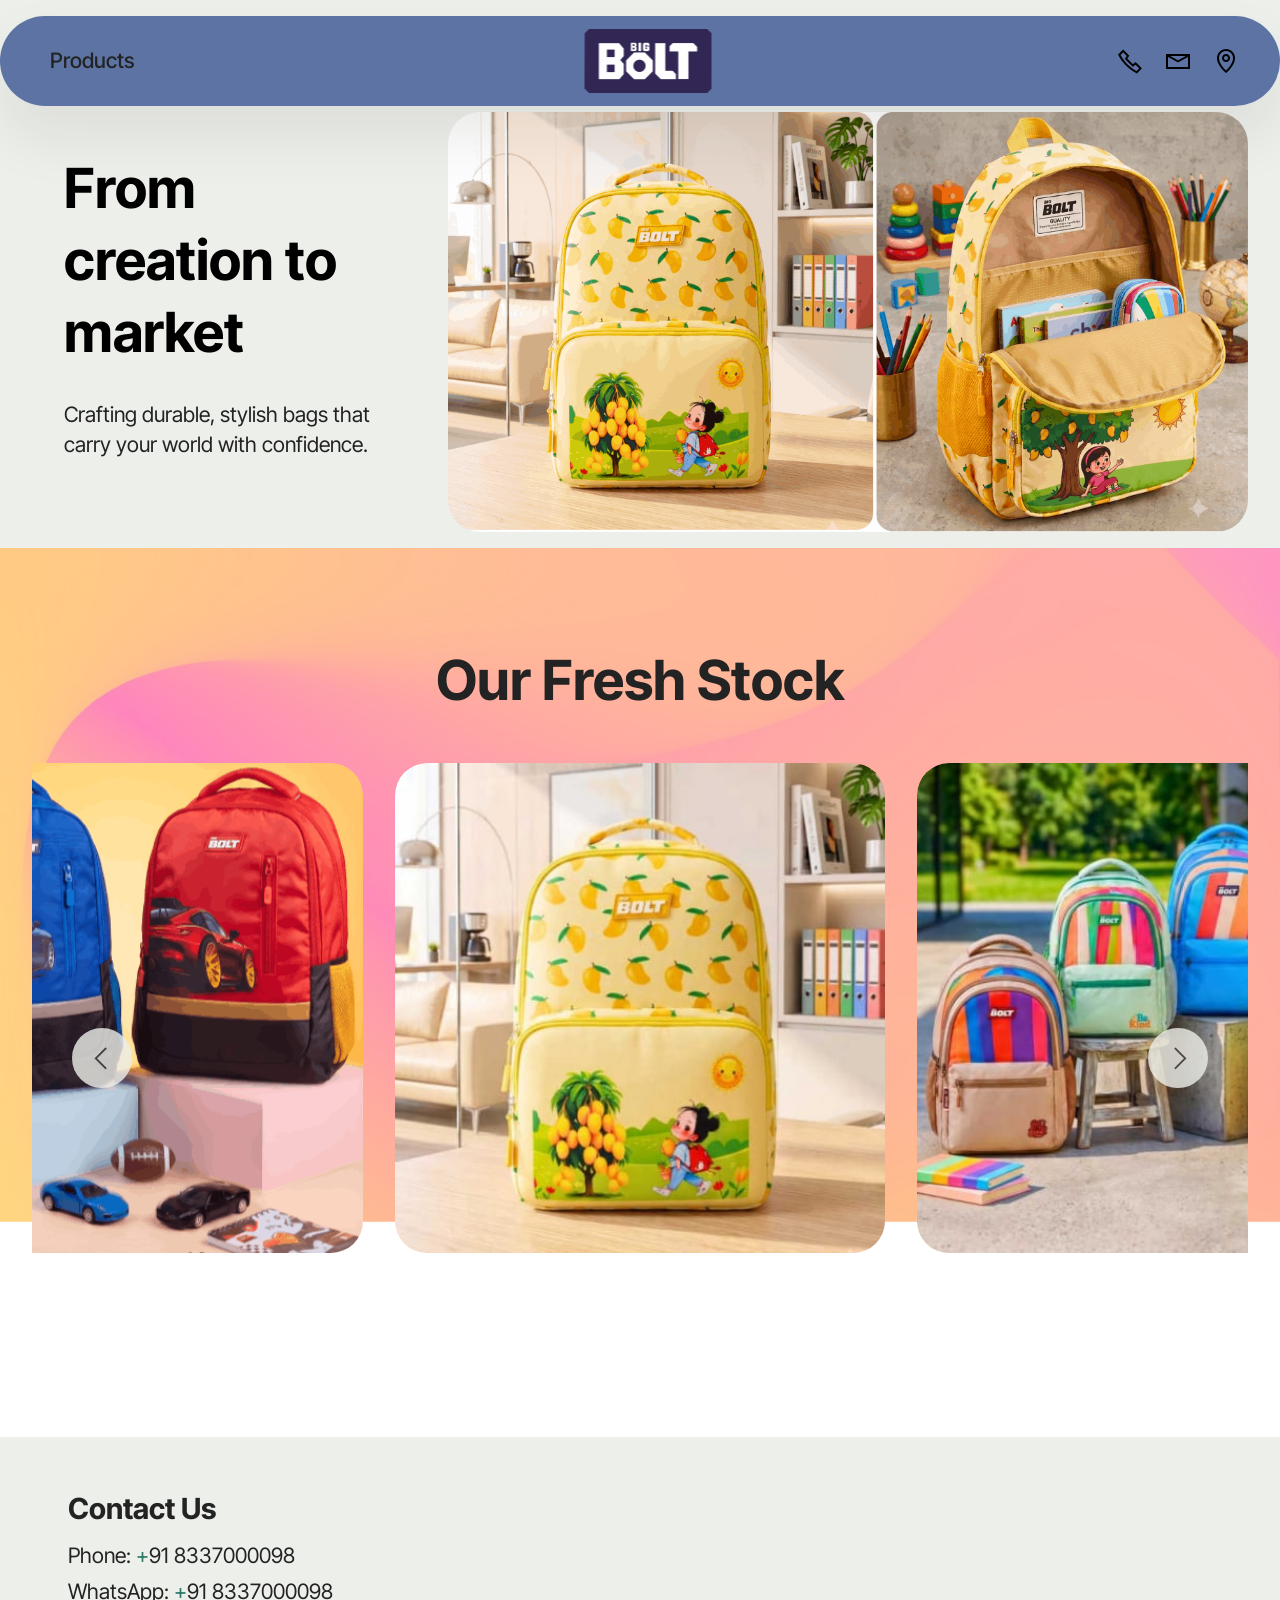
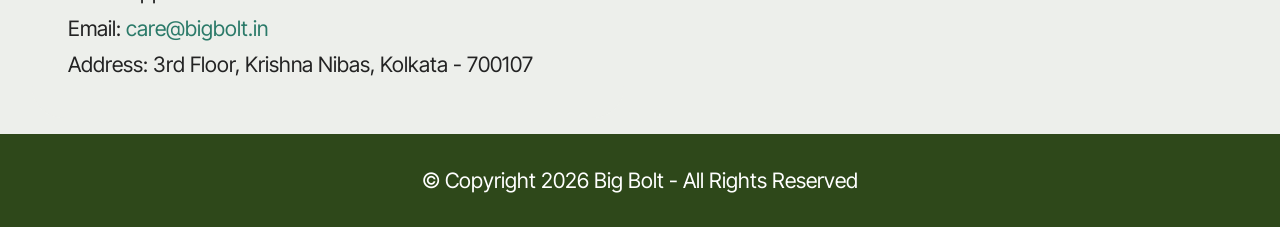
<file: index.htm>
<!DOCTYPE html>
<html  >
<head>
  <!-- Site made with Mobirise Website Builder v6.1.12, https://mobirise.com -->
  <meta charset="UTF-8">
  <meta http-equiv="X-UA-Compatible" content="IE=edge">
  <meta name="viewport" content="width=device-width, initial-scale=1, minimum-scale=1">
  <meta property="og:title" content="BIG BOLT" />
  <title>BIG BOLT - Premium Bags Brand</title>
  <meta property="og:description" content="Premium Bag Manufacturer in India" />
  <meta property="og:image" content="https://bigbolt.in/assets/images/main-1144x600.png" />
  <link rel="shortcut icon" href="assets/images/logo-254x128.png" type="image/x-icon">
  <link rel="icon" href="assets/images/logo-254x128.png" type="image/x-icon">
  <meta name="description" content="We design and manufacture durable, stylish, and functional bags that blend craftsmanship with innovation. From everyday essentials to premium collections, our bags are built to carry your world with confidence. With a focus on quality materials, modern design, and customer satisfaction, we deliver products that stand the test of time.">
  
  
  <title>Home</title>
  <link rel="stylesheet" href="assets/web/assets/mobirise-icons2/mobirise2.css">
  <link rel="stylesheet" href="assets/bootstrap/css/bootstrap.min.css">
  <link rel="stylesheet" href="assets/parallax/jarallax.css">
  <link rel="stylesheet" href="assets/animatecss/animate.css">
  <link rel="stylesheet" href="assets/dropdown/css/style.css">
  <link rel="stylesheet" href="assets/theme/css/style.css">
  <link rel="preload" href="https://fonts.googleapis.com/css?family=Inter+Tight:100,200,300,400,500,600,700,800,900,100i,200i,300i,400i,500i,600i,700i,800i,900i&display=swap" as="style" onload="this.onload=null;this.rel='stylesheet'">
  <noscript><link rel="stylesheet" href="https://fonts.googleapis.com/css?family=Inter+Tight:100,200,300,400,500,600,700,800,900,100i,200i,300i,400i,500i,600i,700i,800i,900i&display=swap"></noscript>
  <link rel="preload" as="style" href="assets/mobirise/css/mbr-additional.css?v=7UBC67"><link rel="stylesheet" href="assets/mobirise/css/mbr-additional.css?v=7UBC67" type="text/css">

  
  
  
</head>
<body>
    <h1 hidden>BIG BOLT</h1>
  
  <section data-bs-version="5.1" class="menu menu4 cid-vo38fCWarU" once="menu" id="menu04-1u">
	

	<nav class="navbar navbar-dropdown navbar-fixed-top navbar-expand-lg">
		<div class="container">
			<div class="navbar-brand">
				<span class="navbar-logo">
					
						<img src="assets/images/logo-254x128.png" alt="" style="height: 4rem;">
					
				</span>
				
			</div>
			<button class="navbar-toggler" type="button" data-toggle="collapse" data-bs-toggle="collapse" data-target="#navbarSupportedContent" data-bs-target="#navbarSupportedContent" aria-controls="navbarNavAltMarkup" aria-expanded="false" aria-label="Toggle navigation">
				<div class="hamburger">
					<span></span>
					<span></span>
					<span></span>
					<span></span>
				</div>
			</button>
			<div class="collapse navbar-collapse" id="navbarSupportedContent">
				<ul class="navbar-nav nav-dropdown nav-right" data-app-modern-menu="true"><li class="nav-item">
						<a class="nav-link link text-black text-primary show display-4" href="index.html#slider04-1x" aria-expanded="true">Products</a>
					</li></ul>
				<div class="icons-menu">
					<a class="iconfont-wrapper" href="https://wa.me/918337000098">
						<span class="p-2 mbr-iconfont mobi-mbri-phone mobi-mbri"></span>
					</a>
					<a class="iconfont-wrapper" href="mailto:care@bigbolt.in?subject=Enquiry">
						<span class="p-2 mbr-iconfont mobi-mbri-letter mobi-mbri"></span>
					</a>
					<a class="iconfont-wrapper" href="index.html#contacts02-1s">
						<span class="p-2 mbr-iconfont mobi-mbri-map-pin mobi-mbri"></span>
					</a>
					
				</div>
				
			</div>
		</div>
	</nav>
</section>

<section data-bs-version="5.1" class="header1 cid-vo36Z7P4Ll" id="header01-1p">
	

	
	

	<div class="container">
		<div class="row justify-content-center">
			<div class="col-12 col-md-12 col-lg-8 image-wrapper">
				<img class="w-100" src="assets/images/main-1144x600.png" alt="">
			</div>
			<div class="col-12 col-lg col-md-12">
				<div class="text-wrapper align-left">
					<h1 class="mbr-section-title mbr-fonts-style mb-4 display-2">
						<strong>From creation to market</strong>
					</h1>
					<p class="mbr-text mbr-fonts-style mb-4 display-7">
						Crafting durable, stylish bags that carry your world with confidence.
					</p>
					
				</div>
			</div>
		</div>
	</div>
</section>

<section data-bs-version="5.1" class="slider4 mbr-embla cid-votBj1BQCj mbr-parallax-background" id="slider04-1x">
    
    <div class="mbr-overlay" style="opacity: 0.5; background-color: rgb(255, 255, 255);">
    </div>
    <div class="container">
        <div class="row mb-5 justify-content-center">
            <div class="col-12 content-head">
                <h3 class="mbr-section-title mbr-fonts-style align-center mb-0 display-2">
                    <strong>Our Fresh Stock</strong></h3>
                
            </div>
        </div>
        <div class="row">
            <div class="col-12">
                <div class="embla position-relative" data-skip-snaps="true" data-align="center" data-contain-scroll="trimSnaps" data-loop="true" data-auto-play="true" data-auto-play-interval="5" data-draggable="true">
                    <div class="embla__viewport">
                        <div class="embla__container">
                            <div class="embla__slide slider-image item active" style="margin-left: 1rem; margin-right: 1rem;">
                                <div class="slide-content">
                                    <div class="item-img">
                                        <div class="item-wrapper">
                                            <img src="assets/images/products1-466x466.jpg" alt="" title="" data-slide-to="0" data-bs-slide-to="0">
                                        </div>
                                    </div>
                                </div>
                            </div><div class="embla__slide slider-image item" style="margin-left: 1rem; margin-right: 1rem;">
                                <div class="slide-content">
                                    <div class="item-img">
                                        <div class="item-wrapper">
                                            <img src="assets/images/products2-466x466.jpg" alt="" title="" data-slide-to="1" data-bs-slide-to="1">
                                        </div>
                                    </div>
                                </div>
                            </div>
                            
                            <div class="embla__slide slider-image item" style="margin-left: 1rem; margin-right: 1rem;">
                                <div class="slide-content">
                                    <div class="item-img">
                                        <div class="item-wrapper">
                                            <img src="assets/images/products3-466x466.jpg" alt="" title="">
                                        </div>
                                    </div>
                                </div>
                            </div>
                            <div class="embla__slide slider-image item" style="margin-left: 1rem; margin-right: 1rem;">
                                <div class="slide-content">
                                    <div class="item-img">
                                        <div class="item-wrapper">
                                            <img src="assets/images/products4-457x457.jpg" alt="" title="">
                                        </div>
                                    </div>
                                </div>
                            </div>
                            <div class="embla__slide slider-image item" style="margin-left: 1rem; margin-right: 1rem;">
                                <div class="slide-content">
                                    <div class="item-img">
                                        <div class="item-wrapper">
                                            <img src="assets/images/products5-466x549.jpg" alt="" title="">
                                        </div>
                                    </div>
                                </div>
                            </div>
                            <div class="embla__slide slider-image item" style="margin-left: 1rem; margin-right: 1rem;">
                            <div class="slide-content">
                                <div class="item-img">
                                    <div class="item-wrapper">
                                        <img src="assets/images/products6-466x466.png" alt="" title="">
                                    </div>
                                </div>
                            </div>
                            </div>
                            
                        </div>
                    </div>
                    <button class="embla__button embla__button--prev">
                        <span class="mobi-mbri mobi-mbri-arrow-prev" aria-hidden="true"></span>
                        <span class="sr-only visually-hidden visually-hidden">Previous</span>
                    </button>
                    <button class="embla__button embla__button--next">
                        <span class="mobi-mbri mobi-mbri-arrow-next" aria-hidden="true"></span>
                        <span class="sr-only visually-hidden visually-hidden">Next</span>
                    </button>
                </div>
            </div>
        </div>
    </div>
</section>

<section data-bs-version="5.1" class="contacts02 map1 cid-vo37rfFnye" id="contacts02-1s">

    

    
    <div class="container">
        <div class="row justify-content-center">
            <div class="col-12 content-head">
                
            </div>
        </div>
        <div class="row justify-content-center">
            <div class="card col-12 col-md-12 col-lg-6">
                <div class="card-wrapper">
                    <div class="text-wrapper">
                        <h5 class="cardTitle mbr-fonts-style mb-2 display-5">
                            <strong>Contact Us</strong>
                        </h5>
                        <ul class="list mbr-fonts-style display-7">
                            <li class="mbr-text item-wrap">Phone: <a href="tel:+12345678910" class="text-primary">+</a>91 8337000098</li>
                            <li class="mbr-text item-wrap">WhatsApp: <a href="tel:+12345678910" class="text-primary">+</a>91 8337000098</li>
                            <li class="mbr-text item-wrap">Email: <a href="mailto:info@site.com" class="text-primary">care@bigbolt.in</a></li>
                            <li class="mbr-text item-wrap">Address: 3rd Floor, Krishna Nibas, Kolkata - 700107</li>
                        </ul>
                    </div>
                </div>
            </div>
            <div class="map-wrapper col-md-12 col-lg-6">
                <div class="google-map"><iframe frameborder="0" style="border:0" src="https://www.google.com/maps/embed?pb=!1m14!1m12!1m3!1d460.6795690130926!2d88.41025566125613!3d22.52531387628893!2m3!1f0!2f0!3f0!3m2!1i1024!2i768!4f13.1!5e0!3m2!1sen!2sin!4v1782842137198!5m2!1sen!2sin" allowfullscreen=""></iframe></div>
            </div>
        </div>
    </div>
</section>

<section data-bs-version="5.1" class="footer4 cid-vo38hgnFQK" once="footers" id="footer04-1v">

    

    

    <div class="container">
        <div class="media-container-row align-center mbr-white">
            <div class="col-12">
                <p class="mbr-text mb-0 mbr-fonts-style display-7">
                    © Copyright 2026 Big Bolt - All Rights Reserved
                </p>
            </div>
        </div>
    </div>
</section>

<script src="assets/bootstrap/js/bootstrap.bundle.min.js"></script>  <script src="assets/parallax/jarallax.js"></script>  <script src="assets/smoothscroll/smooth-scroll.js"></script>  <script src="assets/ytplayer/index.js"></script>  <script src="assets/dropdown/js/navbar-dropdown.js"></script>  <script src="assets/embla/embla.min.js"></script>  <script src="assets/embla/script.js"></script>  <script src="assets/theme/js/script.js"></script>  
  
  
  <input name="animation" type="hidden">
  </body>
</html>
</file>
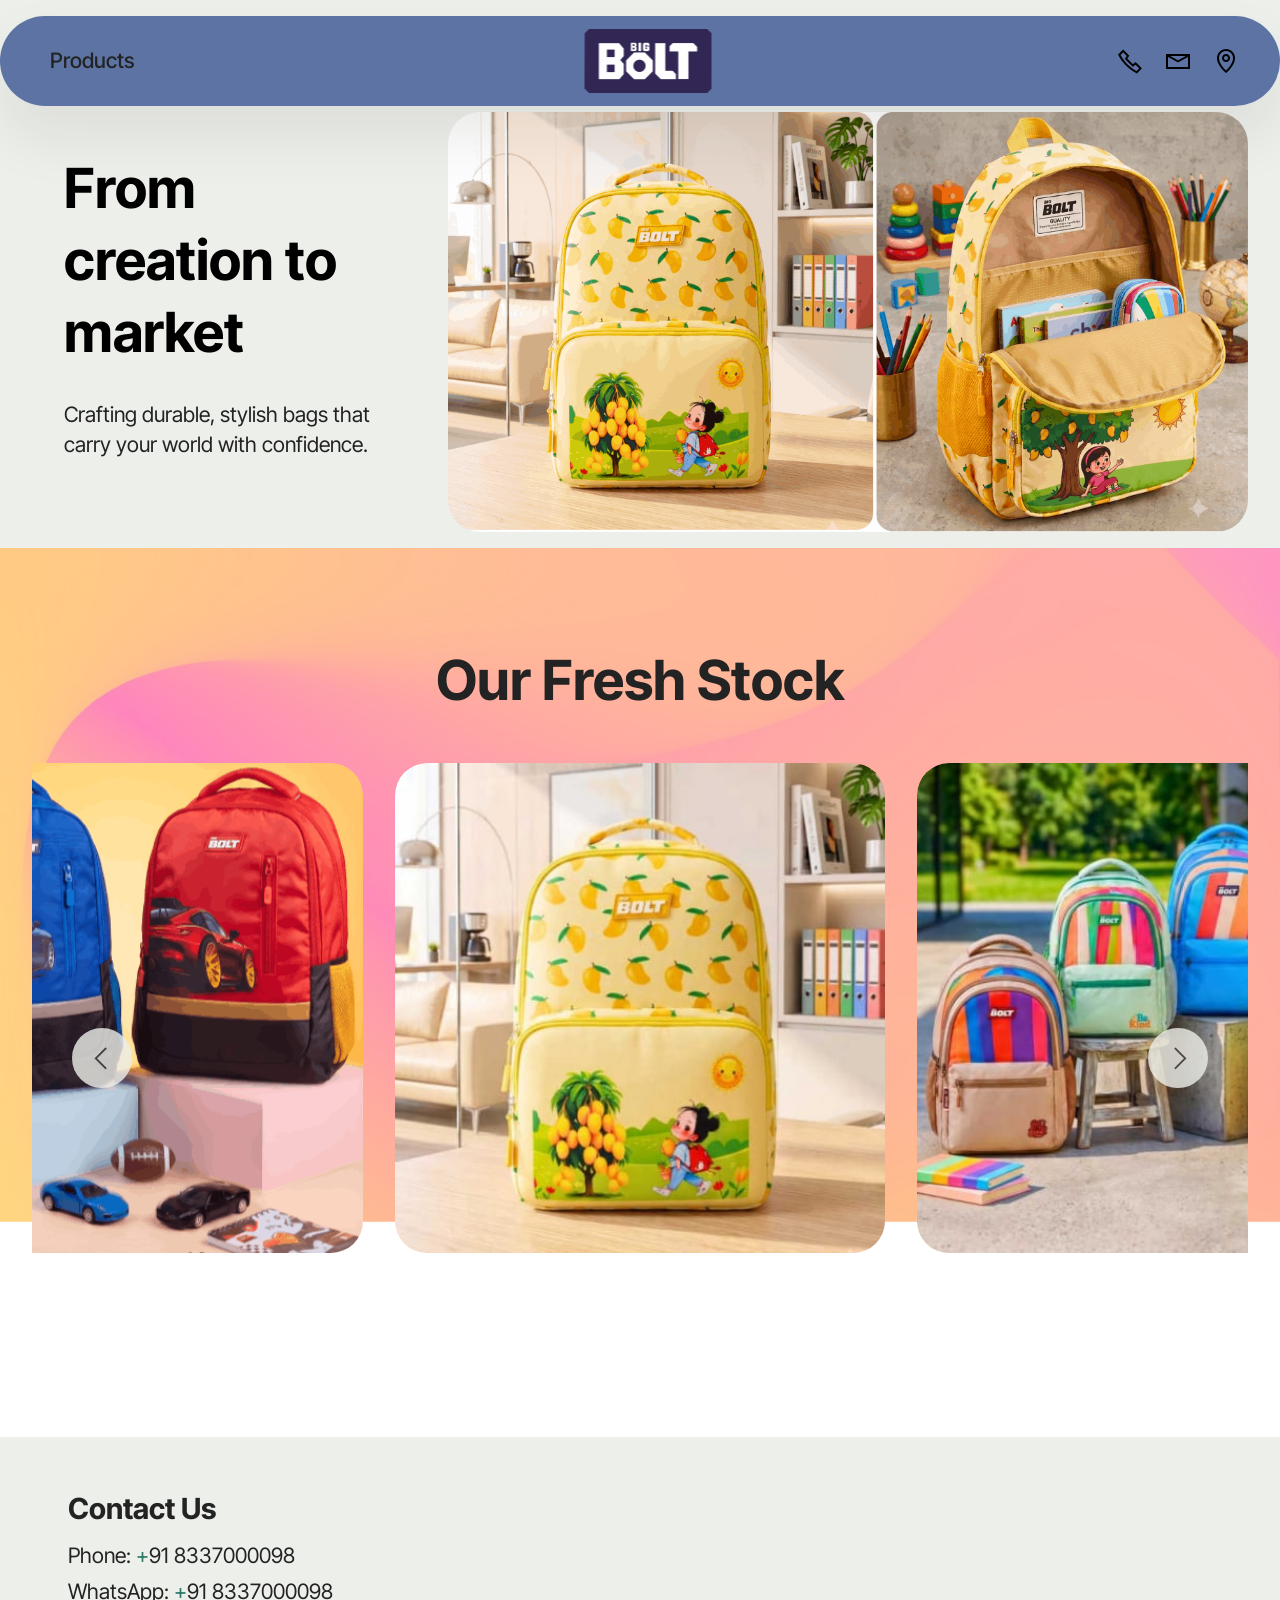
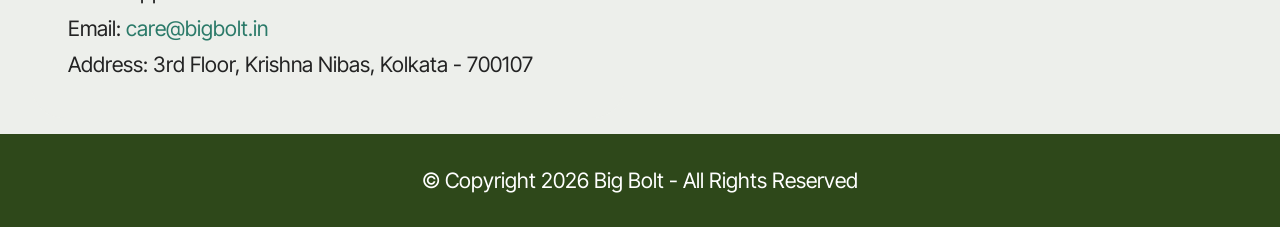
<file: index.html>
<!DOCTYPE html>
<html  >
<head>
  <!-- Site made with Mobirise Website Builder v6.1.12, https://mobirise.com -->
  <meta charset="UTF-8">
  <meta http-equiv="X-UA-Compatible" content="IE=edge">
  <meta name="viewport" content="width=device-width, initial-scale=1, minimum-scale=1">
  <meta property="og:title" content="BIG BOLT" />
  <title>BIG BOLT - Premium Bags Brand</title>
  <meta property="og:description" content="Premium Bag Manufacturer in India" />
  <meta property="og:image" content="https://bigbolt.in/assets/images/main-1144x600.png" />
  <link rel="shortcut icon" href="assets/images/logo-254x128.png" type="image/x-icon">
  <link rel="icon" href="assets/images/logo-254x128.png" type="image/x-icon">
  <meta name="description" content="We design and manufacture durable, stylish, and functional bags that blend craftsmanship with innovation. From everyday essentials to premium collections, our bags are built to carry your world with confidence. With a focus on quality materials, modern design, and customer satisfaction, we deliver products that stand the test of time.">
  
  
  <title>Home</title>
  <link rel="stylesheet" href="assets/web/assets/mobirise-icons2/mobirise2.css">
  <link rel="stylesheet" href="assets/bootstrap/css/bootstrap.min.css">
  <link rel="stylesheet" href="assets/parallax/jarallax.css">
  <link rel="stylesheet" href="assets/animatecss/animate.css">
  <link rel="stylesheet" href="assets/dropdown/css/style.css">
  <link rel="stylesheet" href="assets/theme/css/style.css">
  <link rel="preload" href="https://fonts.googleapis.com/css?family=Inter+Tight:100,200,300,400,500,600,700,800,900,100i,200i,300i,400i,500i,600i,700i,800i,900i&display=swap" as="style" onload="this.onload=null;this.rel='stylesheet'">
  <noscript><link rel="stylesheet" href="https://fonts.googleapis.com/css?family=Inter+Tight:100,200,300,400,500,600,700,800,900,100i,200i,300i,400i,500i,600i,700i,800i,900i&display=swap"></noscript>
  <link rel="preload" as="style" href="assets/mobirise/css/mbr-additional.css?v=7UBC67"><link rel="stylesheet" href="assets/mobirise/css/mbr-additional.css?v=7UBC67" type="text/css">

  
  
  
</head>
<body>
    <h1 hidden>BIG BOLT</h1>
  
  <section data-bs-version="5.1" class="menu menu4 cid-vo38fCWarU" once="menu" id="menu04-1u">
	

	<nav class="navbar navbar-dropdown navbar-fixed-top navbar-expand-lg">
		<div class="container">
			<div class="navbar-brand">
				<span class="navbar-logo">
					
						<img src="assets/images/logo-254x128.png" alt="" style="height: 4rem;">
					
				</span>
				
			</div>
			<button class="navbar-toggler" type="button" data-toggle="collapse" data-bs-toggle="collapse" data-target="#navbarSupportedContent" data-bs-target="#navbarSupportedContent" aria-controls="navbarNavAltMarkup" aria-expanded="false" aria-label="Toggle navigation">
				<div class="hamburger">
					<span></span>
					<span></span>
					<span></span>
					<span></span>
				</div>
			</button>
			<div class="collapse navbar-collapse" id="navbarSupportedContent">
				<ul class="navbar-nav nav-dropdown nav-right" data-app-modern-menu="true"><li class="nav-item">
						<a class="nav-link link text-black text-primary show display-4" href="index.html#slider04-1x" aria-expanded="true">Products</a>
					</li></ul>
				<div class="icons-menu">
					<a class="iconfont-wrapper" href="https://wa.me/918337000098">
						<span class="p-2 mbr-iconfont mobi-mbri-phone mobi-mbri"></span>
					</a>
					<a class="iconfont-wrapper" href="mailto:care@bigbolt.in?subject=Enquiry">
						<span class="p-2 mbr-iconfont mobi-mbri-letter mobi-mbri"></span>
					</a>
					<a class="iconfont-wrapper" href="index.html#contacts02-1s">
						<span class="p-2 mbr-iconfont mobi-mbri-map-pin mobi-mbri"></span>
					</a>
					
				</div>
				
			</div>
		</div>
	</nav>
</section>

<section data-bs-version="5.1" class="header1 cid-vo36Z7P4Ll" id="header01-1p">
	

	
	

	<div class="container">
		<div class="row justify-content-center">
			<div class="col-12 col-md-12 col-lg-8 image-wrapper">
				<img class="w-100" src="assets/images/main-1144x600.png" alt="">
			</div>
			<div class="col-12 col-lg col-md-12">
				<div class="text-wrapper align-left">
					<h1 class="mbr-section-title mbr-fonts-style mb-4 display-2">
						<strong>From creation to market</strong>
					</h1>
					<p class="mbr-text mbr-fonts-style mb-4 display-7">
						Crafting durable, stylish bags that carry your world with confidence.
					</p>
					
				</div>
			</div>
		</div>
	</div>
</section>

<section data-bs-version="5.1" class="slider4 mbr-embla cid-votBj1BQCj mbr-parallax-background" id="slider04-1x">
    
    <div class="mbr-overlay" style="opacity: 0.5; background-color: rgb(255, 255, 255);">
    </div>
    <div class="container">
        <div class="row mb-5 justify-content-center">
            <div class="col-12 content-head">
                <h3 class="mbr-section-title mbr-fonts-style align-center mb-0 display-2">
                    <strong>Our Fresh Stock</strong></h3>
                
            </div>
        </div>
        <div class="row">
            <div class="col-12">
                <div class="embla position-relative" data-skip-snaps="true" data-align="center" data-contain-scroll="trimSnaps" data-loop="true" data-auto-play="true" data-auto-play-interval="5" data-draggable="true">
                    <div class="embla__viewport">
                        <div class="embla__container">
                            <div class="embla__slide slider-image item active" style="margin-left: 1rem; margin-right: 1rem;">
                                <div class="slide-content">
                                    <div class="item-img">
                                        <div class="item-wrapper">
                                            <img src="assets/images/products1-466x466.jpg" alt="" title="" data-slide-to="0" data-bs-slide-to="0">
                                        </div>
                                    </div>
                                </div>
                            </div><div class="embla__slide slider-image item" style="margin-left: 1rem; margin-right: 1rem;">
                                <div class="slide-content">
                                    <div class="item-img">
                                        <div class="item-wrapper">
                                            <img src="assets/images/products2-466x466.jpg" alt="" title="" data-slide-to="1" data-bs-slide-to="1">
                                        </div>
                                    </div>
                                </div>
                            </div>
                            
                            <div class="embla__slide slider-image item" style="margin-left: 1rem; margin-right: 1rem;">
                                <div class="slide-content">
                                    <div class="item-img">
                                        <div class="item-wrapper">
                                            <img src="assets/images/products3-466x466.jpg" alt="" title="">
                                        </div>
                                    </div>
                                </div>
                            </div>
                            <div class="embla__slide slider-image item" style="margin-left: 1rem; margin-right: 1rem;">
                                <div class="slide-content">
                                    <div class="item-img">
                                        <div class="item-wrapper">
                                            <img src="assets/images/products4-457x457.jpg" alt="" title="">
                                        </div>
                                    </div>
                                </div>
                            </div>
                            <div class="embla__slide slider-image item" style="margin-left: 1rem; margin-right: 1rem;">
                                <div class="slide-content">
                                    <div class="item-img">
                                        <div class="item-wrapper">
                                            <img src="assets/images/products5-466x549.jpg" alt="" title="">
                                        </div>
                                    </div>
                                </div>
                            </div>
                            <div class="embla__slide slider-image item" style="margin-left: 1rem; margin-right: 1rem;">
                            <div class="slide-content">
                                <div class="item-img">
                                    <div class="item-wrapper">
                                        <img src="assets/images/products6-466x466.png" alt="" title="">
                                    </div>
                                </div>
                            </div>
                            </div>
                            
                        </div>
                    </div>
                    <button class="embla__button embla__button--prev">
                        <span class="mobi-mbri mobi-mbri-arrow-prev" aria-hidden="true"></span>
                        <span class="sr-only visually-hidden visually-hidden">Previous</span>
                    </button>
                    <button class="embla__button embla__button--next">
                        <span class="mobi-mbri mobi-mbri-arrow-next" aria-hidden="true"></span>
                        <span class="sr-only visually-hidden visually-hidden">Next</span>
                    </button>
                </div>
            </div>
        </div>
    </div>
</section>

<section data-bs-version="5.1" class="contacts02 map1 cid-vo37rfFnye" id="contacts02-1s">

    

    
    <div class="container">
        <div class="row justify-content-center">
            <div class="col-12 content-head">
                
            </div>
        </div>
        <div class="row justify-content-center">
            <div class="card col-12 col-md-12 col-lg-6">
                <div class="card-wrapper">
                    <div class="text-wrapper">
                        <h5 class="cardTitle mbr-fonts-style mb-2 display-5">
                            <strong>Contact Us</strong>
                        </h5>
                        <ul class="list mbr-fonts-style display-7">
                            <li class="mbr-text item-wrap">Phone: <a href="tel:+12345678910" class="text-primary">+</a>91 8337000098</li>
                            <li class="mbr-text item-wrap">WhatsApp: <a href="tel:+12345678910" class="text-primary">+</a>91 8337000098</li>
                            <li class="mbr-text item-wrap">Email: <a href="mailto:info@site.com" class="text-primary">care@bigbolt.in</a></li>
                            <li class="mbr-text item-wrap">Address: 3rd Floor, Krishna Nibas, Kolkata - 700107</li>
                        </ul>
                    </div>
                </div>
            </div>
            <div class="map-wrapper col-md-12 col-lg-6">
                <div class="google-map"><iframe frameborder="0" style="border:0" src="https://www.google.com/maps/embed?pb=!1m14!1m12!1m3!1d460.6795690130926!2d88.41025566125613!3d22.52531387628893!2m3!1f0!2f0!3f0!3m2!1i1024!2i768!4f13.1!5e0!3m2!1sen!2sin!4v1782842137198!5m2!1sen!2sin" allowfullscreen=""></iframe></div>
            </div>
        </div>
    </div>
</section>

<section data-bs-version="5.1" class="footer4 cid-vo38hgnFQK" once="footers" id="footer04-1v">

    

    

    <div class="container">
        <div class="media-container-row align-center mbr-white">
            <div class="col-12">
                <p class="mbr-text mb-0 mbr-fonts-style display-7">
                    © Copyright 2026 Big Bolt - All Rights Reserved
                </p>
            </div>
        </div>
    </div>
</section>

<script src="assets/bootstrap/js/bootstrap.bundle.min.js"></script>  <script src="assets/parallax/jarallax.js"></script>  <script src="assets/smoothscroll/smooth-scroll.js"></script>  <script src="assets/ytplayer/index.js"></script>  <script src="assets/dropdown/js/navbar-dropdown.js"></script>  <script src="assets/embla/embla.min.js"></script>  <script src="assets/embla/script.js"></script>  <script src="assets/theme/js/script.js"></script>  
  
  
  <input name="animation" type="hidden">
  </body>
</html>
</file>
<file: assets/web/assets/mobirise-icons2/mobirise2.css>
@font-face {
  font-family: 'Moririse2';
  font-display: swap;
  src:  url('mobirise2.eot?f2bix4');
  src:  url('mobirise2.eot?f2bix4#iefix') format('embedded-opentype'),
    url('mobirise2.woff2?f2bix4') format('woff2'),
    url('mobirise2.woff?f2bix4') format('woff'),
    url('mobirise2.ttf?f2bix4') format('truetype'),
    url('mobirise2.svg?f2bix4#mobirise2') format('svg');
  font-weight: normal;
  font-style: normal;
}

[class^="mobi-"], [class*=" mobi-"] {
  /* use !important to prevent issues with browser extensions that change fonts */
  font-family: 'Moririse2' !important;
  speak: none;
  font-style: normal;
  font-weight: normal;
  font-variant: normal;
  text-transform: none;
  line-height: 1;

  /* Better Font Rendering =========== */
  -webkit-font-smoothing: antialiased;
  -moz-osx-font-smoothing: grayscale;
}

.mobi-mbri-add-submenu:before {
  content: "\e900";
}
.mobi-mbri-alert:before {
  content: "\e901";
}
.mobi-mbri-align-center:before {
  content: "\e902";
}
.mobi-mbri-align-justify:before {
  content: "\e903";
}
.mobi-mbri-align-left:before {
  content: "\e904";
}
.mobi-mbri-align-right:before {
  content: "\e905";
}
.mobi-mbri-android:before {
  content: "\e906";
}
.mobi-mbri-apple:before {
  content: "\e907";
}
.mobi-mbri-arrow-down:before {
  content: "\e908";
}
.mobi-mbri-arrow-next:before {
  content: "\e909";
}
.mobi-mbri-arrow-prev:before {
  content: "\e90a";
}
.mobi-mbri-arrow-up:before {
  content: "\e90b";
}
.mobi-mbri-bold:before {
  content: "\e90c";
}
.mobi-mbri-bookmark:before {
  content: "\e90d";
}
.mobi-mbri-bootstrap:before {
  content: "\e90e";
}
.mobi-mbri-briefcase:before {
  content: "\e90f";
}
.mobi-mbri-browse:before {
  content: "\e910";
}
.mobi-mbri-bulleted-list:before {
  content: "\e911";
}
.mobi-mbri-calendar:before {
  content: "\e912";
}
.mobi-mbri-camera:before {
  content: "\e913";
}
.mobi-mbri-cart-add:before {
  content: "\e914";
}
.mobi-mbri-cart-full:before {
  content: "\e915";
}
.mobi-mbri-cash:before {
  content: "\e916";
}
.mobi-mbri-change-style:before {
  content: "\e917";
}
.mobi-mbri-chat:before {
  content: "\e918";
}
.mobi-mbri-clock:before {
  content: "\e919";
}
.mobi-mbri-close:before {
  content: "\e91a";
}
.mobi-mbri-cloud:before {
  content: "\e91b";
}
.mobi-mbri-code:before {
  content: "\e91c";
}
.mobi-mbri-contact-form:before {
  content: "\e91d";
}
.mobi-mbri-credit-card:before {
  content: "\e91e";
}
.mobi-mbri-cursor-click:before {
  content: "\e91f";
}
.mobi-mbri-cust-feedback:before {
  content: "\e920";
}
.mobi-mbri-database:before {
  content: "\e921";
}
.mobi-mbri-delivery:before {
  content: "\e922";
}
.mobi-mbri-desktop:before {
  content: "\e923";
}
.mobi-mbri-devices:before {
  content: "\e924";
}
.mobi-mbri-down:before {
  content: "\e925";
}
.mobi-mbri-download-2:before {
  content: "\e926";
}
.mobi-mbri-download:before {
  content: "\e927";
}
.mobi-mbri-drag-n-drop-2:before {
  content: "\e928";
}
.mobi-mbri-drag-n-drop:before {
  content: "\e929";
}
.mobi-mbri-edit-2:before {
  content: "\e92a";
}
.mobi-mbri-edit:before {
  content: "\e92b";
}
.mobi-mbri-error:before {
  content: "\e92c";
}
.mobi-mbri-extension:before {
  content: "\e92d";
}
.mobi-mbri-features:before {
  content: "\e92e";
}
.mobi-mbri-file:before {
  content: "\e92f";
}
.mobi-mbri-flag:before {
  content: "\e930";
}
.mobi-mbri-folder:before {
  content: "\e931";
}
.mobi-mbri-gift:before {
  content: "\e932";
}
.mobi-mbri-github:before {
  content: "\e933";
}
.mobi-mbri-globe-2:before {
  content: "\e934";
}
.mobi-mbri-globe:before {
  content: "\e935";
}
.mobi-mbri-growing-chart:before {
  content: "\e936";
}
.mobi-mbri-hearth:before {
  content: "\e937";
}
.mobi-mbri-help:before {
  content: "\e938";
}
.mobi-mbri-home:before {
  content: "\e939";
}
.mobi-mbri-hot-cup:before {
  content: "\e93a";
}
.mobi-mbri-idea:before {
  content: "\e93b";
}
.mobi-mbri-image-gallery:before {
  content: "\e93c";
}
.mobi-mbri-image-slider:before {
  content: "\e93d";
}
.mobi-mbri-info:before {
  content: "\e93e";
}
.mobi-mbri-italic:before {
  content: "\e93f";
}
.mobi-mbri-key:before {
  content: "\e940";
}
.mobi-mbri-laptop:before {
  content: "\e941";
}
.mobi-mbri-layers:before {
  content: "\e942";
}
.mobi-mbri-left-right:before {
  content: "\e943";
}
.mobi-mbri-left:before {
  content: "\e944";
}
.mobi-mbri-letter:before {
  content: "\e945";
}
.mobi-mbri-like:before {
  content: "\e946";
}
.mobi-mbri-link:before {
  content: "\e947";
}
.mobi-mbri-lock:before {
  content: "\e948";
}
.mobi-mbri-login:before {
  content: "\e949";
}
.mobi-mbri-logout:before {
  content: "\e94a";
}
.mobi-mbri-magic-stick:before {
  content: "\e94b";
}
.mobi-mbri-map-pin:before {
  content: "\e94c";
}
.mobi-mbri-menu:before {
  content: "\e94d";
}
.mobi-mbri-mobile-2:before {
  content: "\e94e";
}
.mobi-mbri-mobile-horizontal:before {
  content: "\e94f";
}
.mobi-mbri-mobile:before {
  content: "\e950";
}
.mobi-mbri-mobirise:before {
  content: "\e951";
}
.mobi-mbri-more-horizontal:before {
  content: "\e952";
}
.mobi-mbri-more-vertical:before {
  content: "\e953";
}
.mobi-mbri-music:before {
  content: "\e954";
}
.mobi-mbri-new-file:before {
  content: "\e955";
}
.mobi-mbri-numbered-list:before {
  content: "\e956";
}
.mobi-mbri-opened-folder:before {
  content: "\e957";
}
.mobi-mbri-pages:before {
  content: "\e958";
}
.mobi-mbri-paper-plane:before {
  content: "\e959";
}
.mobi-mbri-paperclip:before {
  content: "\e95a";
}
.mobi-mbri-phone:before {
  content: "\e95b";
}
.mobi-mbri-photo:before {
  content: "\e95c";
}
.mobi-mbri-photos:before {
  content: "\e95d";
}
.mobi-mbri-pin:before {
  content: "\e95e";
}
.mobi-mbri-play:before {
  content: "\e95f";
}
.mobi-mbri-plus:before {
  content: "\e960";
}
.mobi-mbri-preview:before {
  content: "\e961";
}
.mobi-mbri-print:before {
  content: "\e962";
}
.mobi-mbri-protect:before {
  content: "\e963";
}
.mobi-mbri-question:before {
  content: "\e964";
}
.mobi-mbri-quote-left:before {
  content: "\e965";
}
.mobi-mbri-quote-right:before {
  content: "\e966";
}
.mobi-mbri-redo:before {
  content: "\e967";
}
.mobi-mbri-refresh:before {
  content: "\e968";
}
.mobi-mbri-responsive-2:before {
  content: "\e969";
}
.mobi-mbri-responsive:before {
  content: "\e96a";
}
.mobi-mbri-right:before {
  content: "\e96b";
}
.mobi-mbri-rocket:before {
  content: "\e96c";
}
.mobi-mbri-sad-face:before {
  content: "\e96d";
}
.mobi-mbri-sale:before {
  content: "\e96e";
}
.mobi-mbri-save:before {
  content: "\e96f";
}
.mobi-mbri-search:before {
  content: "\e970";
}
.mobi-mbri-setting-2:before {
  content: "\e971";
}
.mobi-mbri-setting-3:before {
  content: "\e972";
}
.mobi-mbri-setting:before {
  content: "\e973";
}
.mobi-mbri-share:before {
  content: "\e974";
}
.mobi-mbri-shopping-bag:before {
  content: "\e975";
}
.mobi-mbri-shopping-basket:before {
  content: "\e976";
}
.mobi-mbri-shopping-cart:before {
  content: "\e977";
}
.mobi-mbri-sites:before {
  content: "\e978";
}
.mobi-mbri-smile-face:before {
  content: "\e979";
}
.mobi-mbri-speed:before {
  content: "\e97a";
}
.mobi-mbri-star:before {
  content: "\e97b";
}
.mobi-mbri-success:before {
  content: "\e97c";
}
.mobi-mbri-sun:before {
  content: "\e97d";
}
.mobi-mbri-sun2:before {
  content: "\e97e";
}
.mobi-mbri-tablet-vertical:before {
  content: "\e97f";
}
.mobi-mbri-tablet:before {
  content: "\e980";
}
.mobi-mbri-target:before {
  content: "\e981";
}
.mobi-mbri-timer:before {
  content: "\e982";
}
.mobi-mbri-to-ftp:before {
  content: "\e983";
}
.mobi-mbri-to-local-drive:before {
  content: "\e984";
}
.mobi-mbri-touch-swipe:before {
  content: "\e985";
}
.mobi-mbri-touch:before {
  content: "\e986";
}
.mobi-mbri-trash:before {
  content: "\e987";
}
.mobi-mbri-underline:before {
  content: "\e988";
}
.mobi-mbri-undo:before {
  content: "\e989";
}
.mobi-mbri-unlink:before {
  content: "\e98a";
}
.mobi-mbri-unlock:before {
  content: "\e98b";
}
.mobi-mbri-up-down:before {
  content: "\e98c";
}
.mobi-mbri-up:before {
  content: "\e98d";
}
.mobi-mbri-update:before {
  content: "\e98e";
}
.mobi-mbri-upload-2:before {
  content: "\e98f";
}
.mobi-mbri-upload:before {
  content: "\e990";
}
.mobi-mbri-user-2:before {
  content: "\e991";
}
.mobi-mbri-user:before {
  content: "\e992";
}
.mobi-mbri-users:before {
  content: "\e993";
}
.mobi-mbri-video-play:before {
  content: "\e994";
}
.mobi-mbri-video:before {
  content: "\e995";
}
.mobi-mbri-watch:before {
  content: "\e996";
}
.mobi-mbri-website-theme-2:before {
  content: "\e997";
}
.mobi-mbri-website-theme:before {
  content: "\e998";
}
.mobi-mbri-wifi:before {
  content: "\e999";
}
.mobi-mbri-windows:before {
  content: "\e99a";
}
.mobi-mbri-zoom-in:before {
  content: "\e99b";
}
.mobi-mbri-zoom-out:before {
  content: "\e99c";
}
</file>
<file: assets/parallax/jarallax.css>
.jarallax {
    position: relative;
    z-index: 0;
}
.jarallax > .jarallax-img {
    position: absolute;
    object-fit: cover;
    /* support for plugin https://github.com/bfred-it/object-fit-images */
    font-family: 'object-fit: cover;';
    top: 0;
    left: 0;
    width: 100%;
    height: 100%;
    z-index: -1;
}
</file>
<file: assets/dropdown/css/style.css>
.navbar-dropdown {
  left: 0;
  padding: 0;
  position: absolute;
  right: 0;
  top: 0;
  transition: all 0.45s ease;
  z-index: 1030;
  background: #282828; }
  .navbar-dropdown .navbar-logo {
    margin-right: 0.8rem;
    transition: margin 0.3s ease-in-out;
    vertical-align: middle; }
    .navbar-dropdown .navbar-logo img {
      height: 3.125rem;
      transition: all 0.3s ease-in-out; }
    .navbar-dropdown .navbar-logo.mbr-iconfont {
      font-size: 3.125rem;
      line-height: 3.125rem; }
  .navbar-dropdown .navbar-caption {
    font-weight: 700;
    white-space: normal;
    vertical-align: -4px;
    line-height: 3.125rem !important; }
    .navbar-dropdown .navbar-caption, .navbar-dropdown .navbar-caption:hover {
      color: inherit;
      text-decoration: none; }
  .navbar-dropdown .mbr-iconfont + .navbar-caption {
    vertical-align: -1px; }
  .navbar-dropdown.navbar-fixed-top {
    position: fixed; }
  .navbar-dropdown .navbar-brand span {
    vertical-align: -4px; }
  .navbar-dropdown.bg-color.transparent {
    background: none; }
  .navbar-dropdown.navbar-short .navbar-brand {
    padding: 0.625rem 0; }
    .navbar-dropdown.navbar-short .navbar-brand span {
      vertical-align: -1px; }
  .navbar-dropdown.navbar-short .navbar-caption {
    line-height: 2.375rem !important;
    vertical-align: -2px; }
  .navbar-dropdown.navbar-short .navbar-logo {
    margin-right: 0.5rem; }
    .navbar-dropdown.navbar-short .navbar-logo img {
      height: 2.375rem; }
    .navbar-dropdown.navbar-short .navbar-logo.mbr-iconfont {
      font-size: 2.375rem;
      line-height: 2.375rem; }
  .navbar-dropdown.navbar-short .mbr-table-cell {
    height: 3.625rem; }
  .navbar-dropdown .navbar-close {
    left: 0.6875rem;
    position: fixed;
    top: 0.75rem;
    z-index: 1000; }
  .navbar-dropdown .hamburger-icon {
    content: "";
    display: inline-block;
    vertical-align: middle;
    width: 16px;
    -webkit-box-shadow: 0 -6px 0 1px #282828,0 0 0 1px #282828,0 6px 0 1px #282828;
    -moz-box-shadow: 0 -6px 0 1px #282828,0 0 0 1px #282828,0 6px 0 1px #282828;
    box-shadow: 0 -6px 0 1px #282828,0 0 0 1px #282828,0 6px 0 1px #282828; }

.dropdown-menu .dropdown-toggle[data-toggle="dropdown-submenu"]::after {
  border-bottom: 0.35em solid transparent;
  border-left: 0.35em solid;
  border-right: 0;
  border-top: 0.35em solid transparent;
  margin-left: 0.3rem; }

.dropdown-menu .dropdown-item:focus {
  outline: 0; }

.nav-dropdown {
  font-size: 0.75rem;
  font-weight: 500;
  height: auto !important; }
  .nav-dropdown .nav-btn {
    padding-left: 1rem; }
  .nav-dropdown .link {
    margin: .667em 1.667em;
    font-weight: 500;
    padding: 0;
    transition: color .2s ease-in-out; }
    .nav-dropdown .link.dropdown-toggle {
      margin-right: 2.583em; }
      .nav-dropdown .link.dropdown-toggle::after {
        margin-left: .25rem;
        border-top: 0.35em solid;
        border-right: 0.35em solid transparent;
        border-left: 0.35em solid transparent;
        border-bottom: 0; }
      .nav-dropdown .link.dropdown-toggle[aria-expanded="true"] {
        margin: 0;
        padding: 0.667em 3.263em  0.667em 1.667em; }
  .nav-dropdown .link::after,
  .nav-dropdown .dropdown-item::after {
    color: inherit; }
  .nav-dropdown .btn {
    font-size: 0.75rem;
    font-weight: 700;
    letter-spacing: 0;
    margin-bottom: 0;
    padding-left: 1.25rem;
    padding-right: 1.25rem; }
  .nav-dropdown .dropdown-menu {
    border-radius: 0;
    border: 0;
    left: 0;
    margin: 0;
    padding-bottom: 1.25rem;
    padding-top: 1.25rem;
    position: relative; }
  .nav-dropdown .dropdown-submenu {
    margin-left: 0.125rem;
    top: 0; }
  .nav-dropdown .dropdown-item {
    font-weight: 500;
    line-height: 2;
    padding: 0.3846em 4.615em 0.3846em 1.5385em;
    position: relative;
    transition: color .2s ease-in-out, background-color .2s ease-in-out; }
    .nav-dropdown .dropdown-item::after {
      margin-top: -0.3077em;
      position: absolute;
      right: 1.1538em;
      top: 50%; }
    .nav-dropdown .dropdown-item:focus, .nav-dropdown .dropdown-item:hover {
      background: none; }

@media (max-width: 767px) {
  .nav-dropdown.navbar-toggleable-sm {
    bottom: 0;
    display: none;
    left: 0;
    overflow-x: hidden;
    position: fixed;
    top: 0;
    transform: translateX(-100%);
    -ms-transform: translateX(-100%);
    -webkit-transform: translateX(-100%);
    width: 18.75rem;
    z-index: 999; } }
.nav-dropdown.navbar-toggleable-xl {
  bottom: 0;
  display: none;
  left: 0;
  overflow-x: hidden;
  position: fixed;
  top: 0;
  transform: translateX(-100%);
  -ms-transform: translateX(-100%);
  -webkit-transform: translateX(-100%);
  width: 18.75rem;
  z-index: 999; }

.nav-dropdown-sm {
  display: block !important;
  overflow-x: hidden;
  overflow: auto;
  padding-top: 3.875rem; }
  .nav-dropdown-sm::after {
    content: "";
    display: block;
    height: 3rem;
    width: 100%; }
  .nav-dropdown-sm.collapse.in ~ .navbar-close {
    display: block !important; }
  .nav-dropdown-sm.collapsing, .nav-dropdown-sm.collapse.in {
    transform: translateX(0);
    -ms-transform: translateX(0);
    -webkit-transform: translateX(0);
    transition: all 0.25s ease-out;
    -webkit-transition: all 0.25s ease-out;
    background: #282828; }
  .nav-dropdown-sm.collapsing[aria-expanded="false"] {
    transform: translateX(-100%);
    -ms-transform: translateX(-100%);
    -webkit-transform: translateX(-100%); }
  .nav-dropdown-sm .nav-item {
    display: block;
    margin-left: 0 !important;
    padding-left: 0; }
  .nav-dropdown-sm .link,
  .nav-dropdown-sm .dropdown-item {
    border-top: 1px dotted rgba(255, 255, 255, 0.1);
    font-size: 0.8125rem;
    line-height: 1.6;
    margin: 0 !important;
    padding: 0.875rem 2.4rem 0.875rem 1.5625rem !important;
    position: relative;
    white-space: normal; }
    .nav-dropdown-sm .link:focus, .nav-dropdown-sm .link:hover,
    .nav-dropdown-sm .dropdown-item:focus,
    .nav-dropdown-sm .dropdown-item:hover {
      background: rgba(0, 0, 0, 0.2) !important;
      color: #c0a375; }
  .nav-dropdown-sm .nav-btn {
    position: relative;
    padding: 1.5625rem 1.5625rem 0 1.5625rem; }
    .nav-dropdown-sm .nav-btn::before {
      border-top: 1px dotted rgba(255, 255, 255, 0.1);
      content: "";
      left: 0;
      position: absolute;
      top: 0;
      width: 100%; }
    .nav-dropdown-sm .nav-btn + .nav-btn {
      padding-top: 0.625rem; }
      .nav-dropdown-sm .nav-btn + .nav-btn::before {
        display: none; }
  .nav-dropdown-sm .btn {
    padding: 0.625rem 0; }
  .nav-dropdown-sm .dropdown-toggle[data-toggle="dropdown-submenu"]::after {
    margin-left: .25rem;
    border-top: 0.35em solid;
    border-right: 0.35em solid transparent;
    border-left: 0.35em solid transparent;
    border-bottom: 0; }
  .nav-dropdown-sm .dropdown-toggle[data-toggle="dropdown-submenu"][aria-expanded="true"]::after {
    border-top: 0;
    border-right: 0.35em solid transparent;
    border-left: 0.35em solid transparent;
    border-bottom: 0.35em solid; }
  .nav-dropdown-sm .dropdown-menu {
    margin: 0;
    padding: 0;
    position: relative;
    top: 0;
    left: 0;
    width: 100%;
    border: 0;
    float: none;
    border-radius: 0;
    background: none; }
  .nav-dropdown-sm .dropdown-submenu {
    left: 100%;
    margin-left: 0.125rem;
    margin-top: -1.25rem;
    top: 0; }

.navbar-toggleable-sm .nav-dropdown .dropdown-menu {
  position: absolute; }

.navbar-toggleable-sm .nav-dropdown .dropdown-submenu {
  left: 100%;
  margin-left: 0.125rem;
  margin-top: -1.25rem;
  top: 0; }

.navbar-toggleable-sm.opened .nav-dropdown .dropdown-menu {
  position: relative; }

.navbar-toggleable-sm.opened .nav-dropdown .dropdown-submenu {
  left: 0;
  margin-left: 00rem;
  margin-top: 0rem;
  top: 0; }

.is-builder .nav-dropdown.collapsing {
  transition: none !important; }
</file>
<file: assets/theme/css/style.css>
@charset "UTF-8";
section {
  background-color: #ffffff;
}

body {
  font-style: normal;
  line-height: 1.5;
  font-weight: 400;
  color: #232323;
  position: relative;
}

button {
  background-color: transparent;
  border-color: transparent;
}

.embla__button,
.carousel-control {
  background-color: #edefea !important;
  opacity: 0.8 !important;
  color: #464845 !important;
  border-color: #edefea !important;
}

.carousel .close,
.modalWindow .close {
  background-color: #edefea !important;
  color: #464845 !important;
  border-color: #edefea !important;
  opacity: 0.8 !important;
}

.carousel .close:hover,
.modalWindow .close:hover {
  opacity: 1 !important;
}

.carousel-indicators li {
  background-color: #edefea !important;
  border: 2px solid #464845 !important;
}

.carousel-indicators li:hover,
.carousel-indicators li:active {
  opacity: 0.8 !important;
}

.embla__button:hover,
.carousel-control:hover {
  background-color: #edefea !important;
  opacity: 1 !important;
}

.modalWindow-video-container {
  height: 80%;
}

section,
.container,
.container-fluid {
  position: relative;
  word-wrap: break-word;
}

a.mbr-iconfont:hover {
  text-decoration: none;
}

.article .lead p,
.article .lead ul,
.article .lead ol,
.article .lead pre,
.article .lead blockquote {
  margin-bottom: 0;
}

a {
  font-style: normal;
  font-weight: 400;
  cursor: pointer;
}
a, a:hover {
  text-decoration: none;
}

.mbr-section-title {
  font-style: normal;
  line-height: 1.3;
}

.mbr-section-subtitle {
  line-height: 1.3;
}

.mbr-text {
  font-style: normal;
  line-height: 1.7;
}

h1,
h2,
h3,
h4,
h5,
h6,
.display-1,
.display-2,
.display-4,
.display-5,
.display-7,
span,
p,
a {
  line-height: 1;
  word-break: break-word;
  word-wrap: break-word;
  font-weight: 400;
}

b,
strong {
  font-weight: bold;
}

input:-webkit-autofill, input:-webkit-autofill:hover, input:-webkit-autofill:focus, input:-webkit-autofill:active {
  transition-delay: 9999s;
  -webkit-transition-property: background-color, color;
  transition-property: background-color, color;
}

textarea[type=hidden] {
  display: none;
}

section {
  background-position: 50% 50%;
  background-repeat: no-repeat;
  background-size: cover;
}
section .mbr-background-video,
section .mbr-background-video-preview {
  position: absolute;
  bottom: 0;
  left: 0;
  right: 0;
  top: 0;
}

.hidden {
  visibility: hidden;
}

.mbr-z-index20 {
  z-index: 20;
}

/*! Base colors */
.mbr-white {
  color: #ffffff;
}

.mbr-black {
  color: #111111;
}

.mbr-bg-white {
  background-color: #ffffff;
}

.mbr-bg-black {
  background-color: #000000;
}

/*! Text-aligns */
.align-left {
  text-align: left;
}

.align-center {
  text-align: center;
}

.align-right {
  text-align: right;
}

/*! Font-weight  */
.mbr-light {
  font-weight: 300;
}

.mbr-regular {
  font-weight: 400;
}

.mbr-semibold {
  font-weight: 500;
}

.mbr-bold {
  font-weight: 700;
}

/*! Media  */
.media-content {
  flex-basis: 100%;
}

.media-container-row {
  display: flex;
  flex-direction: row;
  flex-wrap: wrap;
  justify-content: center;
  align-content: center;
  align-items: start;
}
.media-container-row .media-size-item {
  width: 400px;
}

.media-container-column {
  display: flex;
  flex-direction: column;
  flex-wrap: wrap;
  justify-content: center;
  align-content: center;
  align-items: stretch;
}
.media-container-column > * {
  width: 100%;
}

@media (min-width: 992px) {
  .media-container-row {
    flex-wrap: nowrap;
  }
}
figure {
  margin-bottom: 0;
  overflow: hidden;
}

figure[mbr-media-size] {
  transition: width 0.1s;
}

img,
iframe {
  display: block;
  width: 100%;
}

.card {
  background-color: transparent;
  border: none;
}

.card-box {
  width: 100%;
}

.card-img {
  text-align: center;
  flex-shrink: 0;
  -webkit-flex-shrink: 0;
}

.media {
  max-width: 100%;
  margin: 0 auto;
}

.mbr-figure {
  align-self: center;
}

.media-container > div {
  max-width: 100%;
}

.mbr-figure img,
.card-img img {
  width: 100%;
}

@media (max-width: 991px) {
  .media-size-item {
    width: auto !important;
  }
  .media {
    width: auto;
  }
  .mbr-figure {
    width: 100% !important;
  }
}
/*! Buttons */
.mbr-section-btn {
  margin-left: -0.6rem;
  margin-right: -0.6rem;
  font-size: 0;
}

.btn {
  font-weight: 600;
  border-width: 1px;
  font-style: normal;
  margin: 0.6rem 0.6rem;
  white-space: normal;
  transition: all 0.2s ease-in-out;
  display: inline-flex;
  align-items: center;
  justify-content: center;
  word-break: break-word;
}

.btn-sm {
  font-weight: 600;
  letter-spacing: 0px;
  transition: all 0.3s ease-in-out;
}

.btn-md {
  font-weight: 600;
  letter-spacing: 0px;
  transition: all 0.3s ease-in-out;
}

.btn-lg {
  font-weight: 600;
  letter-spacing: 0px;
  transition: all 0.3s ease-in-out;
}

.btn-form {
  margin: 0;
}
.btn-form:hover {
  cursor: pointer;
}

nav .mbr-section-btn {
  margin-left: 0rem;
  margin-right: 0rem;
}

/*! Btn icon margin */
.btn .mbr-iconfont,
.btn.btn-sm .mbr-iconfont {
  order: 1;
  cursor: pointer;
  margin-left: 0.5rem;
  vertical-align: sub;
}

.btn.btn-md .mbr-iconfont,
.btn.btn-md .mbr-iconfont {
  margin-left: 0.8rem;
}

.mbr-regular {
  font-weight: 400;
}

.mbr-semibold {
  font-weight: 500;
}

.mbr-bold {
  font-weight: 700;
}

[type=submit] {
  -webkit-appearance: none;
}

/*! Full-screen */
.mbr-fullscreen .mbr-overlay {
  min-height: 100vh;
}

.mbr-fullscreen {
  display: flex;
  display: -moz-flex;
  display: -ms-flex;
  display: -o-flex;
  align-items: center;
  min-height: 100vh;
  padding-top: 3rem;
  padding-bottom: 3rem;
}

/*! Map */
.map {
  height: 25rem;
  position: relative;
}
.map iframe {
  width: 100%;
  height: 100%;
}

/*! Scroll to top arrow */
.mbr-arrow-up {
  bottom: 25px;
  right: 90px;
  position: fixed;
  text-align: right;
  z-index: 5000;
  color: #ffffff;
  font-size: 22px;
}

.mbr-arrow-up a {
  background: rgba(0, 0, 0, 0.2);
  border-radius: 50%;
  color: #fff;
  display: inline-block;
  height: 60px;
  width: 60px;
  border: 2px solid #fff;
  outline-style: none !important;
  position: relative;
  text-decoration: none;
  transition: all 0.3s ease-in-out;
  cursor: pointer;
  text-align: center;
}
.mbr-arrow-up a:hover {
  background-color: rgba(0, 0, 0, 0.4);
}
.mbr-arrow-up a i {
  line-height: 60px;
}

.mbr-arrow-up-icon {
  display: block;
  color: #fff;
}

.mbr-arrow-up-icon::before {
  content: "›";
  display: inline-block;
  font-family: serif;
  font-size: 22px;
  line-height: 1;
  font-style: normal;
  position: relative;
  top: 6px;
  left: -4px;
  transform: rotate(-90deg);
}

/*! Arrow Down */
.mbr-arrow {
  position: absolute;
  bottom: 45px;
  left: 50%;
  width: 60px;
  height: 60px;
  cursor: pointer;
  background-color: rgba(80, 80, 80, 0.5);
  border-radius: 50%;
  transform: translateX(-50%);
}
@media (max-width: 767px) {
  .mbr-arrow {
    display: none;
  }
}
.mbr-arrow > a {
  display: inline-block;
  text-decoration: none;
  outline-style: none;
  animation: arrowdown 1.7s ease-in-out infinite;
  color: #ffffff;
}
.mbr-arrow > a > i {
  position: absolute;
  top: -2px;
  left: 15px;
  font-size: 2rem;
}

#scrollToTop a i::before {
  content: "";
  position: absolute;
  display: block;
  border-bottom: 2.5px solid #fff;
  border-left: 2.5px solid #fff;
  width: 27.8%;
  height: 27.8%;
  left: 50%;
  top: 51%;
  transform: translateY(-30%) translateX(-50%) rotate(135deg);
}

@keyframes arrowdown {
  0% {
    transform: translateY(0px);
  }
  50% {
    transform: translateY(-5px);
  }
  100% {
    transform: translateY(0px);
  }
}
@media (max-width: 500px) {
  .mbr-arrow-up {
    left: 0;
    right: 0;
    text-align: center;
  }
}
/*Gradients animation*/
@keyframes gradient-animation {
  from {
    background-position: 0% 100%;
    animation-timing-function: ease-in-out;
  }
  to {
    background-position: 100% 0%;
    animation-timing-function: ease-in-out;
  }
}
.bg-gradient {
  background-size: 200% 200%;
  animation: gradient-animation 5s infinite alternate;
  -webkit-animation: gradient-animation 5s infinite alternate;
}

.menu .navbar-brand {
  display: -webkit-flex;
}
.menu .navbar-brand span {
  display: flex;
  display: -webkit-flex;
}
.menu .navbar-brand .navbar-caption-wrap {
  display: -webkit-flex;
}
.menu .navbar-brand .navbar-logo img {
  display: -webkit-flex;
  width: auto;
}
@media (min-width: 768px) and (max-width: 991px) {
  .menu .navbar-toggleable-sm .navbar-nav {
    display: -ms-flexbox;
  }
}
@media (max-width: 991px) {
  .menu .navbar-collapse {
    max-height: 93.5vh;
  }
  .menu .navbar-collapse.show {
    overflow: auto;
  }
}
@media (min-width: 992px) {
  .menu .navbar-nav.nav-dropdown {
    display: -webkit-flex;
  }
  .menu .navbar-toggleable-sm .navbar-collapse {
    display: -webkit-flex !important;
  }
  .menu .collapsed .navbar-collapse {
    max-height: 93.5vh;
  }
  .menu .collapsed .navbar-collapse.show {
    overflow: auto;
  }
}
@media (max-width: 767px) {
  .menu .navbar-collapse {
    max-height: 80vh;
  }
}

.nav-link .mbr-iconfont {
  margin-right: 0.5rem;
}

.navbar {
  display: -webkit-flex;
  -webkit-flex-wrap: wrap;
  -webkit-align-items: center;
  -webkit-justify-content: space-between;
}

.navbar-collapse {
  -webkit-flex-basis: 100%;
  -webkit-flex-grow: 1;
  -webkit-align-items: center;
}

.nav-dropdown .link {
  padding: 0.667em 1.667em !important;
  margin: 0 !important;
}

.nav {
  display: -webkit-flex;
  -webkit-flex-wrap: wrap;
}

.row {
  display: -webkit-flex;
  -webkit-flex-wrap: wrap;
}

.justify-content-center {
  -webkit-justify-content: center;
}

.form-inline {
  display: -webkit-flex;
}

.card-wrapper {
  -webkit-flex: 1;
}

.carousel-control {
  z-index: 10;
  display: -webkit-flex;
}

.carousel-controls {
  display: -webkit-flex;
}

.media {
  display: -webkit-flex;
}

.form-group:focus {
  outline: none;
}

.jq-selectbox__select {
  padding: 7px 0;
  position: relative;
}

.jq-selectbox__dropdown {
  overflow: hidden;
  border-radius: 10px;
  position: absolute;
  top: 100%;
  left: 0 !important;
  width: 100% !important;
}

.jq-selectbox__trigger-arrow {
  right: 0;
  transform: translateY(-50%);
}

.jq-selectbox li {
  padding: 1.07em 0.5em;
}

input[type=range] {
  padding-left: 0 !important;
  padding-right: 0 !important;
}

.modal-dialog,
.modal-content {
  height: 100%;
}

.modal-dialog .carousel-inner {
  height: calc(100vh - 1.75rem);
}
@media (max-width: 575px) {
  .modal-dialog .carousel-inner {
    height: calc(100vh - 1rem);
  }
}

.carousel-item {
  text-align: center;
}

.carousel-item img {
  margin: auto;
}

.navbar-toggler {
  align-self: flex-start;
  padding: 0.25rem 0.75rem;
  font-size: 1.25rem;
  line-height: 1;
  background: transparent;
  border: 1px solid transparent;
  border-radius: 0.25rem;
}

.navbar-toggler:focus,
.navbar-toggler:hover {
  text-decoration: none;
  box-shadow: none;
}

.navbar-toggler-icon {
  display: inline-block;
  width: 1.5em;
  height: 1.5em;
  vertical-align: middle;
  content: "";
  background: no-repeat center center;
  background-size: 100% 100%;
}

.navbar-toggler-left {
  position: absolute;
  left: 1rem;
}

.navbar-toggler-right {
  position: absolute;
  right: 1rem;
}

.card-img {
  width: auto;
}

.menu .navbar.collapsed:not(.beta-menu) {
  flex-direction: column;
}

.carousel-item.active,
.carousel-item-next,
.carousel-item-prev {
  display: flex;
}

.note-air-layout .dropup .dropdown-menu,
.note-air-layout .navbar-fixed-bottom .dropdown .dropdown-menu {
  bottom: initial !important;
}

html,
body {
  height: auto;
  min-height: 100vh;
}

.dropup .dropdown-toggle::after {
  display: none;
}

.form-asterisk {
  font-family: initial;
  position: absolute;
  top: -2px;
  font-weight: normal;
}

.form-control-label {
  position: relative;
  cursor: pointer;
  margin-bottom: 0.357em;
  padding: 0;
}

.alert {
  color: #ffffff;
  border-radius: 0;
  border: 0;
  font-size: 1.1rem;
  line-height: 1.5;
  margin-bottom: 1.875rem;
  padding: 1.25rem;
  position: relative;
  text-align: center;
}
.alert.alert-form::after {
  background-color: inherit;
  bottom: -7px;
  content: "";
  display: block;
  height: 14px;
  left: 50%;
  margin-left: -7px;
  position: absolute;
  transform: rotate(45deg);
  width: 14px;
}

.form-control {
  background-color: #ffffff;
  background-clip: border-box;
  color: #232323;
  line-height: 1rem !important;
  height: auto;
  padding: 1.2rem 2rem;
  transition: border-color 0.25s ease 0s;
  border: 1px solid transparent !important;
  border-radius: 4px;
  box-shadow: rgba(0, 0, 0, 0.07) 0px 1px 1px 0px, rgba(0, 0, 0, 0.07) 0px 1px 3px 0px, rgba(0, 0, 0, 0.03) 0px 0px 0px 1px;
}
.form-active .form-control:invalid {
  border-color: red;
}

.row > * {
  padding-right: 1rem;
  padding-left: 1rem;
}

form .row {
  margin-left: -0.6rem;
  margin-right: -0.6rem;
}
form .row [class*=col] {
  padding-left: 0.6rem;
  padding-right: 0.6rem;
}

form .mbr-section-btn {
  padding-left: 0.6rem;
  padding-right: 0.6rem;
}

form .form-check-input {
  margin-top: 0.5;
}

textarea.form-control {
  line-height: 1.5rem !important;
}

.form-group {
  margin-bottom: 1.2rem;
}

.form-control,
form .btn {
  min-height: 48px;
}

.gdpr-block label span.textGDPR input[name=gdpr] {
  top: 7px;
}

.form-control:focus {
  box-shadow: none;
}

:focus {
  outline: none;
}

.mbr-overlay {
  background-color: #000;
  bottom: 0;
  left: 0;
  opacity: 0.5;
  position: absolute;
  right: 0;
  top: 0;
  z-index: 0;
  pointer-events: none;
}

blockquote {
  font-style: italic;
  padding: 3rem;
  font-size: 1.09rem;
  position: relative;
  border-left: 3px solid;
}

ul,
ol,
pre,
blockquote {
  margin-bottom: 2.3125rem;
}

.mt-4 {
  margin-top: 2rem !important;
}

.mb-4 {
  margin-bottom: 2rem !important;
}

.container,
.container-fluid {
  padding-left: 16px;
  padding-right: 16px;
}

.row {
  margin-left: -16px;
  margin-right: -16px;
}
.row > [class*=col] {
  padding-left: 16px;
  padding-right: 16px;
}

@media (min-width: 992px) {
  .container-fluid {
    padding-left: 32px;
    padding-right: 32px;
  }
}
@media (max-width: 991px) {
  .mbr-container {
    padding-left: 16px;
    padding-right: 16px;
  }
}
.app-video-wrapper > img {
  opacity: 1;
}

.app-video-wrapper {
  background: transparent;
}

.item {
  position: relative;
}

.dropdown-menu .dropdown-menu {
  left: 100%;
}

.dropdown-item + .dropdown-menu {
  display: none;
}

.dropdown-item:hover + .dropdown-menu,
.dropdown-menu:hover {
  display: block;
}

@media (min-aspect-ratio: 16/9) {
  .mbr-video-foreground {
    height: 300% !important;
    top: -100% !important;
  }
}
@media (max-aspect-ratio: 16/9) {
  .mbr-video-foreground {
    width: 300% !important;
    left: -100% !important;
  }
}.engine {
	position: absolute;
	text-indent: -2400px;
	text-align: center;
	padding: 0;
	top: 0;
	left: -2400px;
}
</file>
<file: assets/mobirise/css/mbr-additional.css>
.btn {
  border-width: 2px;
}
img,
.card-wrap,
.card-wrapper,
.video-wrapper,
.mbr-figure iframe,
.google-map iframe,
.slide-content,
.plan,
.card,
.item-wrapper,
.item-wrapper .mbr-overlay {
  border-radius: 2rem !important;
}
.video-wrapper {
  overflow: hidden;
}
body {
  font-family: Inter Tight;
}
.display-1 {
  font-family: 'Inter Tight', sans-serif;
  font-size: 5rem;
  line-height: 1;
}
.display-1 > .mbr-iconfont {
  font-size: 6.25rem;
}
.display-2 {
  font-family: 'Inter Tight', sans-serif;
  font-size: 4rem;
  line-height: 1;
}
.display-2 > .mbr-iconfont {
  font-size: 5rem;
}
.display-4 {
  font-family: 'Inter Tight', sans-serif;
  font-size: 1.4rem;
  line-height: 1.5;
}
.display-4 > .mbr-iconfont {
  font-size: 1.75rem;
}
.display-5 {
  font-family: 'Inter Tight', sans-serif;
  font-size: 2rem;
  line-height: 1.5;
}
.display-5 > .mbr-iconfont {
  font-size: 2.5rem;
}
.display-7 {
  font-family: 'Inter Tight', sans-serif;
  font-size: 1.4rem;
  line-height: 1.3;
}
.display-7 > .mbr-iconfont {
  font-size: 1.75rem;
}
/* ---- Fluid typography for mobile devices ---- */
/* 1.4 - font scale ratio ( bootstrap == 1.42857 ) */
/* 100vw - current viewport width */
/* (48 - 20)  48 == 48rem == 768px, 20 == 20rem == 320px(minimal supported viewport) */
/* 0.65 - min scale variable, may vary */
@media (max-width: 992px) {
  .display-1 {
    font-size: 4rem;
  }
}
@media (max-width: 768px) {
  .display-1 {
    font-size: 3.5rem;
    font-size: calc( 2.4rem + (5 - 2.4) * ((100vw - 20rem) / (48 - 20)));
    line-height: calc( 1.1 * (2.4rem + (5 - 2.4) * ((100vw - 20rem) / (48 - 20))));
  }
  .display-2 {
    font-size: 3.2rem;
    font-size: calc( 2.05rem + (4 - 2.05) * ((100vw - 20rem) / (48 - 20)));
    line-height: calc( 1.3 * (2.05rem + (4 - 2.05) * ((100vw - 20rem) / (48 - 20))));
  }
  .display-4 {
    font-size: 1.12rem;
    font-size: calc( 1.14rem + (1.4 - 1.14) * ((100vw - 20rem) / (48 - 20)));
    line-height: calc( 1.4 * (1.14rem + (1.4 - 1.14) * ((100vw - 20rem) / (48 - 20))));
  }
  .display-5 {
    font-size: 1.6rem;
    font-size: calc( 1.35rem + (2 - 1.35) * ((100vw - 20rem) / (48 - 20)));
    line-height: calc( 1.4 * (1.35rem + (2 - 1.35) * ((100vw - 20rem) / (48 - 20))));
  }
  .display-7 {
    font-size: 1.12rem;
    font-size: calc( 1.14rem + (1.4 - 1.14) * ((100vw - 20rem) / (48 - 20)));
    line-height: calc( 1.4 * (1.14rem + (1.4 - 1.14) * ((100vw - 20rem) / (48 - 20))));
  }
}
@media (min-width: 992px) and (max-width: 1400px) {
  .display-1 {
    font-size: 3.5rem;
    font-size: calc( 2.4rem + (5 - 2.4) * ((100vw - 62rem) / (87 - 62)));
    line-height: calc( 1.1 * (2.4rem + (5 - 2.4) * ((100vw - 62rem) / (87 - 62))));
  }
  .display-2 {
    font-size: 3.2rem;
    font-size: calc( 2.05rem + (4 - 2.05) * ((100vw - 62rem) / (87 - 62)));
    line-height: calc( 1.3 * (2.05rem + (4 - 2.05) * ((100vw - 62rem) / (87 - 62))));
  }
  .display-4 {
    font-size: 1.12rem;
    font-size: calc( 1.14rem + (1.4 - 1.14) * ((100vw - 62rem) / (87 - 62)));
    line-height: calc( 1.4 * (1.14rem + (1.4 - 1.14) * ((100vw - 62rem) / (87 - 62))));
  }
  .display-5 {
    font-size: 1.6rem;
    font-size: calc( 1.35rem + (2 - 1.35) * ((100vw - 62rem) / (87 - 62)));
    line-height: calc( 1.4 * (1.35rem + (2 - 1.35) * ((100vw - 62rem) / (87 - 62))));
  }
  .display-7 {
    font-size: 1.12rem;
    font-size: calc( 1.14rem + (1.4 - 1.14) * ((100vw - 62rem) / (87 - 62)));
    line-height: calc( 1.4 * (1.14rem + (1.4 - 1.14) * ((100vw - 62rem) / (87 - 62))));
  }
}
/* Buttons */
.btn {
  padding: 1.25rem 2rem;
  border-radius: 4px;
  padding: 0.75rem 1.5rem;
}
.btn-sm {
  padding: 0.6rem 1.2rem;
  border-radius: 4px;
}
.btn-md {
  padding: 0.6rem 1.2rem;
  border-radius: 4px;
}
.btn-lg {
  padding: 1.25rem 2rem;
  border-radius: 4px;
}
.bg-primary {
  background-color: #2b7a69 !important;
}
.bg-success {
  background-color: #3a341c !important;
}
.bg-info {
  background-color: #320707 !important;
}
.bg-warning {
  background-color: #a0e2e1 !important;
}
.bg-danger {
  background-color: #ffffff !important;
}
.btn-primary,
.btn-primary:active {
  background-color: #2b7a69 !important;
  border-color: #2b7a69 !important;
  color: #ffffff !important;
  box-shadow: none;
}
.btn-primary:hover,
.btn-primary:focus,
.btn-primary.focus,
.btn-primary.active {
  color: inherit;
  background-color: #38a089 !important;
  border-color: #38a089 !important;
  box-shadow: none;
}
.btn-primary.disabled,
.btn-primary:disabled {
  color: #ffffff !important;
  background-color: #38a089 !important;
  border-color: #38a089 !important;
}
.btn-secondary,
.btn-secondary:active {
  background-color: #ffd7ef !important;
  border-color: #ffd7ef !important;
  color: #d70081 !important;
  box-shadow: none;
}
.btn-secondary:hover,
.btn-secondary:focus,
.btn-secondary.focus,
.btn-secondary.active {
  color: inherit;
  background-color: #ffffff !important;
  border-color: #ffffff !important;
  box-shadow: none;
}
.btn-secondary.disabled,
.btn-secondary:disabled {
  color: #d70081 !important;
  background-color: #ffffff !important;
  border-color: #ffffff !important;
}
.btn-info,
.btn-info:active {
  background-color: #320707 !important;
  border-color: #320707 !important;
  color: #ffffff !important;
  box-shadow: none;
}
.btn-info:hover,
.btn-info:focus,
.btn-info.focus,
.btn-info.active {
  color: inherit;
  background-color: #5f0d0d !important;
  border-color: #5f0d0d !important;
  box-shadow: none;
}
.btn-info.disabled,
.btn-info:disabled {
  color: #ffffff !important;
  background-color: #5f0d0d !important;
  border-color: #5f0d0d !important;
}
.btn-success,
.btn-success:active {
  background-color: #3a341c !important;
  border-color: #3a341c !important;
  color: #ffffff !important;
  box-shadow: none;
}
.btn-success:hover,
.btn-success:focus,
.btn-success.focus,
.btn-success.active {
  color: inherit;
  background-color: #5c532d !important;
  border-color: #5c532d !important;
  box-shadow: none;
}
.btn-success.disabled,
.btn-success:disabled {
  color: #ffffff !important;
  background-color: #5c532d !important;
  border-color: #5c532d !important;
}
.btn-warning,
.btn-warning:active {
  background-color: #a0e2e1 !important;
  border-color: #a0e2e1 !important;
  color: #1f6463 !important;
  box-shadow: none;
}
.btn-warning:hover,
.btn-warning:focus,
.btn-warning.focus,
.btn-warning.active {
  color: inherit;
  background-color: #c7eeed !important;
  border-color: #c7eeed !important;
  box-shadow: none;
}
.btn-warning.disabled,
.btn-warning:disabled {
  color: #1f6463 !important;
  background-color: #c7eeed !important;
  border-color: #c7eeed !important;
}
.btn-danger,
.btn-danger:active {
  background-color: #ffffff !important;
  border-color: #ffffff !important;
  color: #808080 !important;
  box-shadow: none;
}
.btn-danger:hover,
.btn-danger:focus,
.btn-danger.focus,
.btn-danger.active {
  color: inherit;
  background-color: #ffffff !important;
  border-color: #ffffff !important;
  box-shadow: none;
}
.btn-danger.disabled,
.btn-danger:disabled {
  color: #808080 !important;
  background-color: #ffffff !important;
  border-color: #ffffff !important;
}
.btn-white,
.btn-white:active {
  background-color: #eff0ec !important;
  border-color: #eff0ec !important;
  color: #757b62 !important;
  box-shadow: none;
}
.btn-white:hover,
.btn-white:focus,
.btn-white.focus,
.btn-white.active {
  color: inherit;
  background-color: #ffffff !important;
  border-color: #ffffff !important;
  box-shadow: none;
}
.btn-white.disabled,
.btn-white:disabled {
  color: #757b62 !important;
  background-color: #ffffff !important;
  border-color: #ffffff !important;
}
.btn-black,
.btn-black:active {
  background-color: #232323 !important;
  border-color: #232323 !important;
  color: #ffffff !important;
  box-shadow: none;
}
.btn-black:hover,
.btn-black:focus,
.btn-black.focus,
.btn-black.active {
  color: inherit;
  background-color: #3d3d3d !important;
  border-color: #3d3d3d !important;
  box-shadow: none;
}
.btn-black.disabled,
.btn-black:disabled {
  color: #ffffff !important;
  background-color: #3d3d3d !important;
  border-color: #3d3d3d !important;
}
.btn-primary-outline,
.btn-primary-outline:active {
  background-color: transparent !important;
  border-color: #2b7a69;
  color: #2b7a69;
}
.btn-primary-outline:hover,
.btn-primary-outline:focus,
.btn-primary-outline.focus,
.btn-primary-outline.active {
  color: #143a32 !important;
  background-color: transparent !important;
  border-color: #143a32 !important;
  box-shadow: none !important;
}
.btn-primary-outline.disabled,
.btn-primary-outline:disabled {
  color: #ffffff !important;
  background-color: #2b7a69 !important;
  border-color: #2b7a69 !important;
}
.btn-secondary-outline,
.btn-secondary-outline:active {
  background-color: transparent !important;
  border-color: #ffd7ef;
  color: #ffd7ef;
}
.btn-secondary-outline:hover,
.btn-secondary-outline:focus,
.btn-secondary-outline.focus,
.btn-secondary-outline.active {
  color: #ff80cc !important;
  background-color: transparent !important;
  border-color: #ff80cc !important;
  box-shadow: none !important;
}
.btn-secondary-outline.disabled,
.btn-secondary-outline:disabled {
  color: #d70081 !important;
  background-color: #ffd7ef !important;
  border-color: #ffd7ef !important;
}
.btn-info-outline,
.btn-info-outline:active {
  background-color: transparent !important;
  border-color: #320707;
  color: #320707;
}
.btn-info-outline:hover,
.btn-info-outline:focus,
.btn-info-outline.focus,
.btn-info-outline.active {
  color: #000000 !important;
  background-color: transparent !important;
  border-color: #000000 !important;
  box-shadow: none !important;
}
.btn-info-outline.disabled,
.btn-info-outline:disabled {
  color: #ffffff !important;
  background-color: #320707 !important;
  border-color: #320707 !important;
}
.btn-success-outline,
.btn-success-outline:active {
  background-color: transparent !important;
  border-color: #3a341c;
  color: #3a341c;
}
.btn-success-outline:hover,
.btn-success-outline:focus,
.btn-success-outline.focus,
.btn-success-outline.active {
  color: #000000 !important;
  background-color: transparent !important;
  border-color: #000000 !important;
  box-shadow: none !important;
}
.btn-success-outline.disabled,
.btn-success-outline:disabled {
  color: #ffffff !important;
  background-color: #3a341c !important;
  border-color: #3a341c !important;
}
.btn-warning-outline,
.btn-warning-outline:active {
  background-color: transparent !important;
  border-color: #a0e2e1;
  color: #a0e2e1;
}
.btn-warning-outline:hover,
.btn-warning-outline:focus,
.btn-warning-outline.focus,
.btn-warning-outline.active {
  color: #5ececc !important;
  background-color: transparent !important;
  border-color: #5ececc !important;
  box-shadow: none !important;
}
.btn-warning-outline.disabled,
.btn-warning-outline:disabled {
  color: #1f6463 !important;
  background-color: #a0e2e1 !important;
  border-color: #a0e2e1 !important;
}
.btn-danger-outline,
.btn-danger-outline:active {
  background-color: transparent !important;
  border-color: #ffffff;
  color: #ffffff;
}
.btn-danger-outline:hover,
.btn-danger-outline:focus,
.btn-danger-outline.focus,
.btn-danger-outline.active {
  color: #d4d4d4 !important;
  background-color: transparent !important;
  border-color: #d4d4d4 !important;
  box-shadow: none !important;
}
.btn-danger-outline.disabled,
.btn-danger-outline:disabled {
  color: #808080 !important;
  background-color: #ffffff !important;
  border-color: #ffffff !important;
}
.btn-black-outline,
.btn-black-outline:active {
  background-color: transparent !important;
  border-color: #232323;
  color: #232323;
}
.btn-black-outline:hover,
.btn-black-outline:focus,
.btn-black-outline.focus,
.btn-black-outline.active {
  color: #000000 !important;
  background-color: transparent !important;
  border-color: #000000 !important;
  box-shadow: none !important;
}
.btn-black-outline.disabled,
.btn-black-outline:disabled {
  color: #ffffff !important;
  background-color: #232323 !important;
  border-color: #232323 !important;
}
.btn-white-outline,
.btn-white-outline:active {
  background-color: transparent !important;
  border-color: #fafafa;
  color: #fafafa;
}
.btn-white-outline:hover,
.btn-white-outline:focus,
.btn-white-outline.focus,
.btn-white-outline.active {
  color: #cfcfcf !important;
  background-color: transparent !important;
  border-color: #cfcfcf !important;
  box-shadow: none !important;
}
.btn-white-outline.disabled,
.btn-white-outline:disabled {
  color: #7a7a7a !important;
  background-color: #fafafa !important;
  border-color: #fafafa !important;
}
.text-primary {
  color: #2b7a69 !important;
}
.text-secondary {
  color: #ffd7ef !important;
}
.text-success {
  color: #3a341c !important;
}
.text-info {
  color: #320707 !important;
}
.text-warning {
  color: #a0e2e1 !important;
}
.text-danger {
  color: #ffffff !important;
}
.text-white {
  color: #fafafa !important;
}
.text-black {
  color: #232323 !important;
}
a.text-primary:hover,
a.text-primary:focus,
a.text-primary.active {
  color: #102f28 !important;
}
a.text-secondary:hover,
a.text-secondary:focus,
a.text-secondary.active {
  color: #ff71c6 !important;
}
a.text-success:hover,
a.text-success:focus,
a.text-success.active {
  color: #000000 !important;
}
a.text-info:hover,
a.text-info:focus,
a.text-info.active {
  color: #000000 !important;
}
a.text-warning:hover,
a.text-warning:focus,
a.text-warning.active {
  color: #52cac8 !important;
}
a.text-danger:hover,
a.text-danger:focus,
a.text-danger.active {
  color: #cccccc !important;
}
a.text-white:hover,
a.text-white:focus,
a.text-white.active {
  color: #c7c7c7 !important;
}
a.text-black:hover,
a.text-black:focus,
a.text-black.active {
  color: #000000 !important;
}
a[class*="text-"]:not(.nav-link):not(.dropdown-item):not([role]):not(.navbar-caption) {
  position: relative;
  background-image: transparent;
  background-size: 10000px 2px;
  background-repeat: no-repeat;
  background-position: 0px 1.2em;
  background-position: -10000px 1.2em;
}
a[class*="text-"]:not(.nav-link):not(.dropdown-item):not([role]):not(.navbar-caption):hover {
  transition: background-position 2s ease-in-out;
  background-image: linear-gradient(currentColor 50%, currentColor 50%);
  background-position: 0px 1.2em;
}
.nav-tabs .nav-link.active {
  color: #2b7a69;
}
.nav-tabs .nav-link:not(.active) {
  color: #232323;
}
.alert-success {
  background-color: #70c770;
}
.alert-info {
  background-color: #320707;
}
.alert-warning {
  background-color: #a0e2e1;
}
.alert-danger {
  background-color: #ffffff;
}
.mbr-section-btn .btn:not(.btn-form) {
  border-radius: 100px;
}
.mbr-gallery-filter li a {
  border-radius: 100px !important;
}
.mbr-gallery-filter li.active .btn {
  background-color: #2b7a69;
  border-color: #2b7a69;
  color: #ffffff;
}
.mbr-gallery-filter li.active .btn:focus {
  box-shadow: none;
}
.nav-tabs .nav-link {
  border-radius: 100px !important;
}
a,
a:hover {
  color: #2b7a69;
}
.mbr-plan-header.bg-primary .mbr-plan-subtitle,
.mbr-plan-header.bg-primary .mbr-plan-price-desc {
  color: #5ec6b0;
}
.mbr-plan-header.bg-success .mbr-plan-subtitle,
.mbr-plan-header.bg-success .mbr-plan-price-desc {
  color: #c0b27c;
}
.mbr-plan-header.bg-info .mbr-plan-subtitle,
.mbr-plan-header.bg-info .mbr-plan-price-desc {
  color: #f3abab;
}
.mbr-plan-header.bg-warning .mbr-plan-subtitle,
.mbr-plan-header.bg-warning .mbr-plan-price-desc {
  color: #ffffff;
}
.mbr-plan-header.bg-danger .mbr-plan-subtitle,
.mbr-plan-header.bg-danger .mbr-plan-price-desc {
  color: #ffffff;
}
/* Scroll to top button*/
.scrollToTop_wraper {
  display: none;
}
.form-control {
  font-family: 'Inter Tight', sans-serif;
  font-size: 1.4rem;
  line-height: 1.3;
  font-weight: 400;
  border-radius: 40px !important;
}
.form-control > .mbr-iconfont {
  font-size: 1.75rem;
}
.form-control:hover,
.form-control:focus {
  box-shadow: rgba(0, 0, 0, 0.07) 0px 1px 1px 0px, rgba(0, 0, 0, 0.07) 0px 1px 3px 0px, rgba(0, 0, 0, 0.03) 0px 0px 0px 1px;
  border-color: #2b7a69 !important;
}
.form-control:-webkit-input-placeholder {
  font-family: 'Inter Tight', sans-serif;
  font-size: 1.4rem;
  line-height: 1.3;
  font-weight: 400;
}
.form-control:-webkit-input-placeholder > .mbr-iconfont {
  font-size: 1.75rem;
}
blockquote {
  border-color: #2b7a69;
}
/* Forms */
.mbr-form .input-group-btn .btn {
  border-radius: 100px !important;
}
.mbr-form .input-group-btn .btn:hover {
  box-shadow: 0 10px 40px 0 rgba(0, 0, 0, 0.2);
}
.mbr-form .input-group-btn button[type="submit"] {
  border-radius: 100px !important;
  padding: 1rem 3rem;
}
.mbr-form .input-group-btn button[type="submit"]:hover {
  box-shadow: 0 10px 40px 0 rgba(0, 0, 0, 0.2);
}
.jq-selectbox li:hover,
.jq-selectbox li.selected {
  background-color: #2b7a69;
  color: #ffffff;
}
.jq-number__spin {
  transition: 0.25s ease;
}
.jq-number__spin:hover {
  border-color: #2b7a69;
}
.jq-selectbox .jq-selectbox__trigger-arrow,
.jq-number__spin.minus:after,
.jq-number__spin.plus:after {
  transition: 0.4s;
  border-top-color: #232323;
  border-bottom-color: #232323;
}
.jq-selectbox:hover .jq-selectbox__trigger-arrow,
.jq-number__spin.minus:hover:after,
.jq-number__spin.plus:hover:after {
  border-top-color: #2b7a69;
  border-bottom-color: #2b7a69;
}
.xdsoft_datetimepicker .xdsoft_calendar td.xdsoft_default,
.xdsoft_datetimepicker .xdsoft_calendar td.xdsoft_current,
.xdsoft_datetimepicker .xdsoft_timepicker .xdsoft_time_box > div > div.xdsoft_current {
  color: #ffffff !important;
  background-color: #2b7a69 !important;
  box-shadow: none !important;
}
.xdsoft_datetimepicker .xdsoft_calendar td:hover,
.xdsoft_datetimepicker .xdsoft_timepicker .xdsoft_time_box > div > div:hover {
  color: #000000 !important;
  background: #ffd7ef !important;
  box-shadow: none !important;
}
.lazy-bg {
  background-image: none !important;
}
.lazy-placeholder:not(section),
.lazy-none {
  display: block;
  position: relative;
  padding-bottom: 56.25%;
  width: 100%;
  height: auto;
}
iframe.lazy-placeholder,
.lazy-placeholder:after {
  content: '';
  position: absolute;
  width: 200px;
  height: 200px;
  background: transparent no-repeat center;
  background-size: contain;
  top: 50%;
  left: 50%;
  transform: translateX(-50%) translateY(-50%);
  background-image: url("data:image/svg+xml;charset=UTF-8,%3csvg width='32' height='32' viewBox='0 0 64 64' xmlns='http://www.w3.org/2000/svg' stroke='%232b7a69' %3e%3cg fill='none' fill-rule='evenodd'%3e%3cg transform='translate(16 16)' stroke-width='2'%3e%3ccircle stroke-opacity='.5' cx='16' cy='16' r='16'/%3e%3cpath d='M32 16c0-9.94-8.06-16-16-16'%3e%3canimateTransform attributeName='transform' type='rotate' from='0 16 16' to='360 16 16' dur='1s' repeatCount='indefinite'/%3e%3c/path%3e%3c/g%3e%3c/g%3e%3c/svg%3e");
}
section.lazy-placeholder:after {
  opacity: 0.5;
}
body {
  overflow-x: hidden;
}
a {
  transition: color 0.6s;
}
@media (max-width: 1400px) {
  .container {
    max-width: 100%;
  }
}
@media (max-width: 1400px) and (min-width: 768px) {
  .container {
    padding-left: 32px;
    padding-right: 32px;
  }
}
@media (max-width: 1400px) and (min-width: 768px) {
  .container-fluid {
    padding-left: 32px;
    padding-right: 32px;
  }
}
@media (max-width: 767px) {
  .container-fluid {
    padding-left: 16px;
    padding-right: 16px;
  }
}
*:focus-visible {
  outline: red solid 2px !important;
  outline-offset: 2px !important;
  transition: outline 0.2s ease-in-out;
}
.cid-vo38fCWarU {
  z-index: 1000;
  width: 100%;
}
.cid-vo38fCWarU .dropdown-item:before {
  font-family: Moririse2 !important;
  content: "\e966";
  display: inline-block;
  width: 0;
  position: absolute;
  left: 1rem;
  top: 0.5rem;
  margin-right: 0.5rem;
  line-height: 1;
  font-size: inherit;
  vertical-align: middle;
  text-align: center;
  overflow: hidden;
  transform: scale(0, 1);
  transition: all 0.25s ease-in-out;
}
@media (max-width: 767px) {
  .cid-vo38fCWarU .navbar-toggler {
    transform: scale(0.8);
  }
}
.cid-vo38fCWarU .navbar-nav {
  margin: auto;
  margin-left: 0;
}
@media (min-width: 992px) {
  .cid-vo38fCWarU .navbar-nav {
    max-width: 45%;
  }
}
.cid-vo38fCWarU .navbar-nav .nav-item {
  padding: 0 !important;
  transition: .3s all !important;
}
.cid-vo38fCWarU .navbar-nav .nav-item .nav-link {
  padding: 16px !important;
  margin: 0 !important;
  border-radius: 1rem !important;
  transition: .3s all !important;
}
.cid-vo38fCWarU .navbar-nav .nav-item .nav-link:hover {
  background-color: rgba(27, 31, 10, 0.06);
}
.cid-vo38fCWarU .navbar-nav .open .nav-link::after {
  transform: rotate(180deg);
}
@media (min-width: 992px) {
  .cid-vo38fCWarU .navbar-nav .open .nav-link::before {
    content: "";
    width: 100%;
    height: 20px;
    top: 100%;
    background: transparent;
    position: absolute;
  }
}
.cid-vo38fCWarU .navbar-nav .dropdown-item {
  padding: 12px !important;
  border-radius: 0.5rem !important;
  margin: 0 8px !important;
  transition: .3s all !important;
}
.cid-vo38fCWarU .navbar-nav .dropdown-item:hover {
  background-color: rgba(27, 31, 10, 0.06);
}
@media (min-width: 992px) {
  .cid-vo38fCWarU .navbar-nav {
    padding-left: 1.5rem;
  }
}
.cid-vo38fCWarU .navbar-logo {
  padding-left: 1rem;
  margin: 0 !important;
}
@media (min-width: 992px) {
  .cid-vo38fCWarU .navbar-logo {
    position: absolute;
    left: 50%;
    top: 50%;
    transform: translate(-50%, -50%);
  }
}
@media (max-width: 767px) {
  .cid-vo38fCWarU .navbar-logo {
    padding-left: 1rem;
  }
}
.cid-vo38fCWarU .navbar-brand {
  flex-shrink: 0;
  align-items: center;
  margin-right: 0;
  padding: 10px 0;
  transition: all 0.3s;
  word-break: break-word;
  z-index: 1;
}
.cid-vo38fCWarU .navbar-brand img {
  max-width: 100%;
  max-height: 100%;
  border-radius: 0px !important;
}
.cid-vo38fCWarU .navbar-brand .navbar-caption {
  line-height: inherit !important;
}
.cid-vo38fCWarU .navbar-brand .navbar-logo a {
  outline: none;
}
.cid-vo38fCWarU .nav-link {
  width: fit-content;
  position: relative;
}
.cid-vo38fCWarU .navbar-caption {
  padding-left: 2rem;
  padding-right: .5rem;
}
@media (max-width: 767px) {
  .cid-vo38fCWarU .navbar-caption {
    padding-left: 1rem;
  }
}
@media (max-width: 767px) {
  .cid-vo38fCWarU .nav-dropdown {
    padding-bottom: 0.5rem;
  }
}
.cid-vo38fCWarU .nav-dropdown .link.dropdown-toggle::after {
  margin-left: 0.5rem;
  margin-top: 0.2rem;
  transition: .3s all;
}
.cid-vo38fCWarU .container {
  display: flex;
  height: 90px;
  position: relative;
  padding: 0.5rem 0.6rem;
  flex-wrap: nowrap;
  background: rgba(56, 84, 147, 0.8) !important;
  left: 0;
  right: 0;
  -webkit-box-pack: justify;
  -ms-flex-pack: justify;
  justify-content: flex-end;
  -webkit-box-align: center;
  -webkit-align-items: center;
  -ms-flex-align: center;
  align-items: center;
  border-radius: 100vw;
  margin-top: 1rem;
  background-color: #385493;
  box-shadow: 0 30px 60px 0 rgba(27, 31, 10, 0.08);
}
@media (max-width: 992px) {
  .cid-vo38fCWarU .container {
    padding-right: 2rem;
  }
}
@media (max-width: 767px) {
  .cid-vo38fCWarU .container {
    width: 95%;
    height: 56px !important;
    padding-right: 1rem;
    margin-top: 0rem;
  }
}
.cid-vo38fCWarU .iconfont-wrapper {
  color: #000000 !important;
  font-size: 1.5rem;
  padding-right: 0.5rem;
}
.cid-vo38fCWarU .dropdown-menu {
  flex-wrap: wrap;
  flex-direction: column;
  max-width: 100%;
  padding: 12px 4px !important;
  border-radius: 1.5rem;
  transition: .3s all !important;
  min-width: auto;
  background: #385493;
  background: rgba(56, 84, 147, 0.8) !important;
}
.cid-vo38fCWarU .nav-item:focus,
.cid-vo38fCWarU .nav-link:focus {
  outline: none;
}
.cid-vo38fCWarU .dropdown .dropdown-menu .dropdown-item {
  width: auto;
  transition: all 0.25s ease-in-out;
}
.cid-vo38fCWarU .dropdown .dropdown-menu .dropdown-item::after {
  right: 0.5rem;
}
.cid-vo38fCWarU .dropdown .dropdown-menu .dropdown-item .mbr-iconfont {
  margin-right: 0.5rem;
  vertical-align: sub;
}
.cid-vo38fCWarU .dropdown .dropdown-menu .dropdown-item .mbr-iconfont:before {
  display: inline-block;
  transform: scale(1, 1);
  transition: all 0.25s ease-in-out;
}
.cid-vo38fCWarU .collapsed .dropdown-menu .dropdown-item:before {
  display: none;
}
.cid-vo38fCWarU .collapsed .dropdown .dropdown-menu .dropdown-item {
  padding: 0.235em 1.5em 0.235em 1.5em !important;
  transition: none;
  margin: 0 !important;
}
.cid-vo38fCWarU .navbar {
  min-height: 90px;
  transition: all 0.3s;
  border-bottom: 1px solid transparent;
  background: transparent !important;
  padding: 0 !important;
  border: none !important;
  box-shadow: none !important;
  border-radius: 0 !important;
}
.cid-vo38fCWarU .navbar.opened {
  transition: all 0.3s;
}
.cid-vo38fCWarU .navbar .dropdown-item {
  padding: 0.5rem 1.8rem;
}
.cid-vo38fCWarU .navbar .navbar-logo img {
  width: auto;
}
.cid-vo38fCWarU .navbar .navbar-collapse {
  justify-content: flex-end;
}
.cid-vo38fCWarU .navbar.collapsed {
  justify-content: center;
}
.cid-vo38fCWarU .navbar.collapsed .nav-item .nav-link::before {
  display: none;
}
.cid-vo38fCWarU .navbar.collapsed.opened .dropdown-menu {
  top: 0;
}
@media (min-width: 992px) {
  .cid-vo38fCWarU .navbar.collapsed.opened:not(.navbar-short) .navbar-collapse {
    max-height: calc(98.5vh - 4rem);
  }
}
.cid-vo38fCWarU .navbar.collapsed .dropdown-menu .dropdown-submenu {
  left: 0 !important;
}
.cid-vo38fCWarU .navbar.collapsed .dropdown-menu .dropdown-item:after {
  right: auto;
}
.cid-vo38fCWarU .navbar.collapsed .dropdown-menu .dropdown-toggle[data-toggle="dropdown-submenu"]:after {
  margin-left: 0.5rem;
  margin-top: 0.2rem;
  border-top: 0.35em solid;
  border-right: 0.35em solid transparent;
  border-left: 0.35em solid transparent;
  border-bottom: 0;
  top: 41%;
}
.cid-vo38fCWarU .navbar.collapsed ul.navbar-nav li {
  margin: auto;
}
.cid-vo38fCWarU .navbar.collapsed .dropdown-menu .dropdown-item {
  padding: 0.25rem 1.5rem;
  text-align: center;
}
.cid-vo38fCWarU .navbar.collapsed .icons-menu {
  padding-left: 0;
  padding-right: 0;
  padding-top: 0.5rem;
  padding-bottom: 0.5rem;
}
@media (max-width: 767px) {
  .cid-vo38fCWarU .navbar {
    min-height: 72px;
  }
  .cid-vo38fCWarU .navbar .navbar-logo img {
    height: 2rem !important;
  }
}
@media (max-width: 991px) {
  .cid-vo38fCWarU .navbar .nav-item .nav-link::before {
    display: none;
  }
  .cid-vo38fCWarU .navbar.opened .dropdown-menu {
    top: 0;
  }
  .cid-vo38fCWarU .navbar .dropdown-menu .dropdown-submenu {
    left: 0 !important;
  }
  .cid-vo38fCWarU .navbar .dropdown-menu .dropdown-item:after {
    right: auto;
  }
  .cid-vo38fCWarU .navbar .dropdown-menu .dropdown-toggle[data-toggle="dropdown-submenu"]:after {
    margin-left: 0.5rem;
    margin-top: 0.2rem;
    border-top: 0.35em solid;
    border-right: 0.35em solid transparent;
    border-left: 0.35em solid transparent;
    border-bottom: 0;
    top: 40%;
  }
  .cid-vo38fCWarU .navbar .dropdown-menu .dropdown-item {
    padding: 0.25rem 1.5rem !important;
    text-align: center;
  }
  .cid-vo38fCWarU .navbar .navbar-brand {
    flex-shrink: initial;
    flex-basis: auto;
    word-break: break-word;
    padding-right: 10px;
  }
  .cid-vo38fCWarU .navbar .navbar-toggler {
    flex-basis: auto;
  }
  .cid-vo38fCWarU .navbar .icons-menu {
    padding-left: 0;
    padding-top: 0.5rem;
    padding-bottom: 0.5rem;
  }
}
.cid-vo38fCWarU .navbar.navbar-short .navbar-logo img {
  height: 2rem;
}
.cid-vo38fCWarU .dropdown-item.active,
.cid-vo38fCWarU .dropdown-item:active {
  background-color: transparent;
}
.cid-vo38fCWarU .navbar-expand-lg .navbar-nav .nav-link {
  padding: 0;
}
.cid-vo38fCWarU .nav-dropdown .link.dropdown-toggle {
  margin-right: 1.667em;
}
.cid-vo38fCWarU .nav-dropdown .link.dropdown-toggle[aria-expanded="true"] {
  margin-right: 0;
  padding: 0.667em 1.667em;
}
.cid-vo38fCWarU .navbar.navbar-expand-lg .dropdown .dropdown-menu {
  background: #385493;
}
.cid-vo38fCWarU .navbar.navbar-expand-lg .dropdown .dropdown-menu .dropdown-submenu {
  margin: 0;
  left: 105%;
  transform: none;
  top: -12px;
}
.cid-vo38fCWarU .navbar .dropdown.open > .dropdown-menu {
  display: flex;
}
.cid-vo38fCWarU ul.navbar-nav {
  flex-wrap: wrap;
}
.cid-vo38fCWarU .navbar-buttons {
  text-align: center;
  min-width: 140px;
}
@media (max-width: 992px) {
  .cid-vo38fCWarU .navbar-buttons {
    text-align: left;
  }
}
.cid-vo38fCWarU button.navbar-toggler {
  outline: none;
  width: 31px;
  height: 20px;
  cursor: pointer;
  transition: all 0.2s;
  position: relative;
  align-self: center;
}
.cid-vo38fCWarU button.navbar-toggler .hamburger span {
  position: absolute;
  right: 0;
  width: 30px;
  height: 2px;
  border-right: 5px;
  background-color: #000000;
}
.cid-vo38fCWarU button.navbar-toggler .hamburger span:nth-child(1) {
  top: 0;
  transition: all 0.2s;
}
.cid-vo38fCWarU button.navbar-toggler .hamburger span:nth-child(2) {
  top: 8px;
  transition: all 0.15s;
}
.cid-vo38fCWarU button.navbar-toggler .hamburger span:nth-child(3) {
  top: 8px;
  transition: all 0.15s;
}
.cid-vo38fCWarU button.navbar-toggler .hamburger span:nth-child(4) {
  top: 16px;
  transition: all 0.2s;
}
.cid-vo38fCWarU nav.opened .hamburger span:nth-child(1) {
  top: 8px;
  width: 0;
  opacity: 0;
  right: 50%;
  transition: all 0.2s;
}
.cid-vo38fCWarU nav.opened .hamburger span:nth-child(2) {
  transform: rotate(45deg);
  transition: all 0.25s;
}
.cid-vo38fCWarU nav.opened .hamburger span:nth-child(3) {
  transform: rotate(-45deg);
  transition: all 0.25s;
}
.cid-vo38fCWarU nav.opened .hamburger span:nth-child(4) {
  top: 8px;
  width: 0;
  opacity: 0;
  right: 50%;
  transition: all 0.2s;
}
.cid-vo38fCWarU .navbar-dropdown {
  padding: 0 1rem;
}
.cid-vo38fCWarU a.nav-link {
  display: flex;
  align-items: center;
  justify-content: center;
}
.cid-vo38fCWarU .icons-menu {
  flex-wrap: nowrap;
  display: flex;
  justify-content: center;
  padding-left: 1rem;
  padding-right: 1rem;
  padding-top: 0.3rem;
  text-align: center;
}
@media (max-width: 992px) {
  .cid-vo38fCWarU .icons-menu {
    justify-content: flex-start;
    margin-bottom: .5rem;
  }
}
@media screen and (-ms-high-contrast: active), (-ms-high-contrast: none) {
  .cid-vo38fCWarU .navbar {
    height: 70px;
  }
  .cid-vo38fCWarU .navbar.opened {
    height: auto;
  }
  .cid-vo38fCWarU .nav-item .nav-link:hover::before {
    width: 175%;
    max-width: calc(100% + 2rem);
    left: -1rem;
  }
}
.cid-vo38fCWarU .navbar .dropdown > .dropdown-menu {
  display: none;
  width: max-content;
  max-width: 500px !important;
  transform: translateX(-50%);
  top: calc(100% + 20px);
  left: 50%;
}
.cid-vo38fCWarU .navbar .dropdown > .dropdown-menu .dropdown-item {
  line-height: 1 !important;
}
.cid-vo38fCWarU .navbar .dropdown > .dropdown-menu .dropdown .dropdown-item {
  align-items: center;
  display: flex;
  height: max-content !important;
  min-height: max-content !important;
}
.cid-vo38fCWarU .navbar .dropdown > .dropdown-menu .dropdown .dropdown-item::after {
  display: inline-block;
  position: static;
  margin-left: 0.5rem;
  margin-top: 0;
  margin-right: 0;
  margin-bottom: 0;
  transition: .3s all;
  transform: rotate(-90deg);
}
.cid-vo38fCWarU .navbar .dropdown > .dropdown-menu .dropdown.open .dropdown-item::after {
  transform: rotate(0deg);
}
.cid-vo38fCWarU .mbr-section-btn {
  margin: -0.6rem -0.6rem;
}
.cid-vo38fCWarU .navbar-toggler {
  margin-left: 12px;
  margin-right: 8px;
  order: 1000;
}
@media (max-width: 991px) {
  .cid-vo38fCWarU .navbar-brand {
    margin-right: auto;
  }
  .cid-vo38fCWarU .navbar-collapse {
    z-index: -1 !important;
    position: absolute;
    top: 110%;
    left: 0;
    width: 100%;
    padding: 1rem;
    border-radius: 1.5rem;
    background: #385493;
    opacity: 1;
    border-color: rgba(56, 84, 147, 0.8) !important;
    background: rgba(56, 84, 147, 0.8) !important;
    backdrop-filter: blur(8px);
  }
  .cid-vo38fCWarU .navbar-nav .nav-item .nav-link::after {
    margin-left: 10px;
  }
  .cid-vo38fCWarU .navbar-nav .dropdown-item:hover {
    background-color: rgba(27, 31, 10, 0.06);
  }
  .cid-vo38fCWarU .navbar .dropdown > .dropdown-menu {
    max-width: 100% !important;
    transform: translateX(0);
    top: 10px;
    left: 0;
    padding: 8px !important;
    border-radius: 1rem;
    background-color: rgba(27, 31, 10, 0.04) !important;
  }
  .cid-vo38fCWarU .navbar .dropdown > .dropdown-menu .dropdown-item {
    padding: 8px !important;
    line-height: 1 !important;
    margin-bottom: 4px !important;
  }
  .cid-vo38fCWarU .navbar .dropdown > .dropdown-menu .dropdown .dropdown-item {
    align-items: center;
    display: flex;
    height: max-content !important;
    min-height: max-content !important;
  }
  .cid-vo38fCWarU .navbar .dropdown > .dropdown-menu .dropdown .dropdown-item::after {
    display: inline-block;
    position: static;
    margin-left: 0.5rem;
    margin-top: 0;
    margin-right: 0;
    margin-bottom: 0;
    transition: .3s all;
    transform: rotate(0deg);
  }
  .cid-vo38fCWarU .navbar .dropdown > .dropdown-menu .dropdown.open .dropdown-item::after {
    transform: rotate(180deg);
  }
  .cid-vo38fCWarU .navbar .dropdown > .dropdown-menu .dropdown-submenu {
    position: static;
    width: 100%;
    max-width: 100% !important;
    transform: translateX(0) !important;
    top: 0;
    left: 0;
    padding: 8px !important;
    border-radius: 1rem;
    background-color: rgba(27, 31, 10, 0.04) !important;
  }
  .cid-vo38fCWarU .navbar .dropdown.open > .dropdown-menu {
    display: flex !important;
    flex-direction: column;
    align-items: flex-start;
  }
}
@media (max-width: 575px) {
  .cid-vo38fCWarU .navbar-collapse {
    padding: 1rem;
  }
}
.cid-vo36Z7P4Ll {
  padding-top: 7rem;
  padding-bottom: 1rem;
  background-color: #edefeb;
}
.cid-vo36Z7P4Ll .mbr-fallback-image.disabled {
  display: none;
}
.cid-vo36Z7P4Ll .mbr-fallback-image {
  display: block;
  background-size: cover;
  background-position: center center;
  width: 100%;
  height: 100%;
  position: absolute;
  top: 0;
}
@media (max-width: 991px) {
  .cid-vo36Z7P4Ll .image-wrapper {
    margin-bottom: 1rem;
  }
}
.cid-vo36Z7P4Ll .row {
  flex-direction: row-reverse;
}
.cid-vo36Z7P4Ll .row {
  align-items: center;
}
@media (max-width: 991px) {
  .cid-vo36Z7P4Ll .image-wrapper {
    padding: 1rem;
  }
}
@media (min-width: 992px) {
  .cid-vo36Z7P4Ll .text-wrapper {
    padding: 0 2rem;
  }
}
.cid-vo36Z7P4Ll .mbr-section-title {
  color: #000000;
}
.cid-vo36Z7P4Ll .mbr-text,
.cid-vo36Z7P4Ll .mbr-section-btn {
  color: #232323;
}
.cid-votBj1BQCj {
  padding-top: 6rem;
  padding-bottom: 6rem;
  background-image: url("../../../assets/images/background1.jpg");
}
.cid-votBj1BQCj .mbr-fallback-image.disabled {
  display: none;
}
.cid-votBj1BQCj .mbr-fallback-image {
  display: block;
  background-size: cover;
  background-position: center center;
  width: 100%;
  height: 100%;
  position: absolute;
  top: 0;
}
.cid-votBj1BQCj .embla__slide {
  display: flex;
  justify-content: center;
  position: relative;
  min-width: 490px;
  max-width: 490px;
}
@media (max-width: 768px) {
  .cid-votBj1BQCj .embla__slide {
    min-width: 100%;
    max-width: 100%;
    margin-left: 1rem !important;
    margin-right: 1rem !important;
  }
}
.cid-votBj1BQCj .embla__button--next,
.cid-votBj1BQCj .embla__button--prev {
  display: flex;
}
.cid-votBj1BQCj .mobi-mbri-arrow-next {
  margin-left: 5px;
}
.cid-votBj1BQCj .mobi-mbri-arrow-prev {
  margin-right: 5px;
}
.cid-votBj1BQCj .embla__button {
  top: 50%;
  width: 60px;
  height: 60px;
  margin-top: -1.5rem;
  font-size: 22px;
  border: 2px solid #fff;
  border-radius: 50%;
  transition: all 0.3s;
  position: absolute;
  display: flex;
  justify-content: center;
  align-items: center;
}
.cid-votBj1BQCj .embla__button:disabled {
  cursor: default;
  display: none;
}
.cid-votBj1BQCj .embla__button.embla__button--prev {
  left: 0;
  margin-left: 2.5rem;
}
.cid-votBj1BQCj .embla__button.embla__button--next {
  right: 0;
  margin-right: 2.5rem;
}
@media (max-width: 767px) {
  .cid-votBj1BQCj .embla__button {
    top: auto;
    bottom: 1rem;
  }
}
.cid-votBj1BQCj .embla {
  position: relative;
  width: 100%;
}
.cid-votBj1BQCj .embla__viewport {
  overflow: hidden;
  width: 100%;
}
.cid-votBj1BQCj .embla__viewport.is-draggable {
  cursor: grab;
}
.cid-votBj1BQCj .embla__viewport.is-dragging {
  cursor: grabbing;
}
.cid-votBj1BQCj .embla__slide a {
  cursor: grab;
}
.cid-votBj1BQCj .embla__slide a:active {
  cursor: grabbing;
}
.cid-votBj1BQCj .embla__container {
  display: flex;
  user-select: none;
  -webkit-touch-callout: none;
  -khtml-user-select: none;
  -webkit-tap-highlight-color: transparent;
}
.cid-votBj1BQCj .item-menu-overlay {
  border-radius: 2rem;
}
.cid-votBj1BQCj .mbr-section-title {
  color: #232323;
}
.cid-votBj1BQCj .mbr-section-subtitle {
  color: #232323;
}
.cid-votBj1BQCj .mbr-box {
  color: #ffffff;
}
.cid-votBj1BQCj .slide-content {
  position: relative;
  border-radius: 4px;
  height: 100%;
  width: 100%;
  display: flex;
  overflow: hidden;
  flex-flow: column nowrap;
}
.cid-votBj1BQCj img,
.cid-votBj1BQCj .item-img {
  width: 100%;
}
.cid-votBj1BQCj .item-wrapper {
  position: relative;
}
.cid-votBj1BQCj .content-head {
  max-width: 800px;
}
.cid-vo37rfFnye {
  padding-top: 1rem;
  padding-bottom: 1rem;
  background: #edefeb;
}
.cid-vo37rfFnye .mbr-fallback-image.disabled {
  display: none;
}
.cid-vo37rfFnye .mbr-fallback-image {
  display: block;
  background-size: cover;
  background-position: center center;
  width: 100%;
  height: 100%;
  position: absolute;
  top: 0;
}
@media (max-width: 992px) {
  .cid-vo37rfFnye .row .map-wrapper {
    margin-top: 2rem;
  }
}
@media (max-width: 767px) {
  .cid-vo37rfFnye .row .map-wrapper {
    margin-top: 1rem;
  }
}
.cid-vo37rfFnye .google-map {
  height: 100%;
  position: relative;
}
.cid-vo37rfFnye .google-map iframe {
  height: 100%;
  width: 100%;
}
@media (max-width: 992px) {
  .cid-vo37rfFnye .google-map iframe {
    min-height: 350px;
  }
}
.cid-vo37rfFnye .google-map [data-state-details] {
  color: #6b6763;
  height: 1.5em;
  margin-top: -0.75em;
  padding-left: 1.25rem;
  padding-right: 1.25rem;
  position: absolute;
  text-align: center;
  top: 50%;
  width: 100%;
}
.cid-vo37rfFnye .google-map[data-state] {
  background: #e9e5dc;
}
.cid-vo37rfFnye .google-map[data-state="loading"] [data-state-details] {
  display: none;
}
.cid-vo37rfFnye .card-wrapper {
  padding: 2.25rem;
  background: #edefeb;
}
@media (min-width: 992px) and (max-width: 1200px) {
  .cid-vo37rfFnye .card-wrapper {
    padding: 1.5rem;
  }
}
@media (max-width: 767px) {
  .cid-vo37rfFnye .card-wrapper {
    padding: 2rem 1.5rem;
  }
}
.cid-vo37rfFnye ul {
  list-style-type: none;
  padding: 0;
  margin: 0;
}
.cid-vo37rfFnye .content-head {
  max-width: 800px;
}
.cid-vo38hgnFQK {
  padding-top: 2rem;
  padding-bottom: 2rem;
  background-color: #2e481a;
  overflow: hidden;
}
</file>
